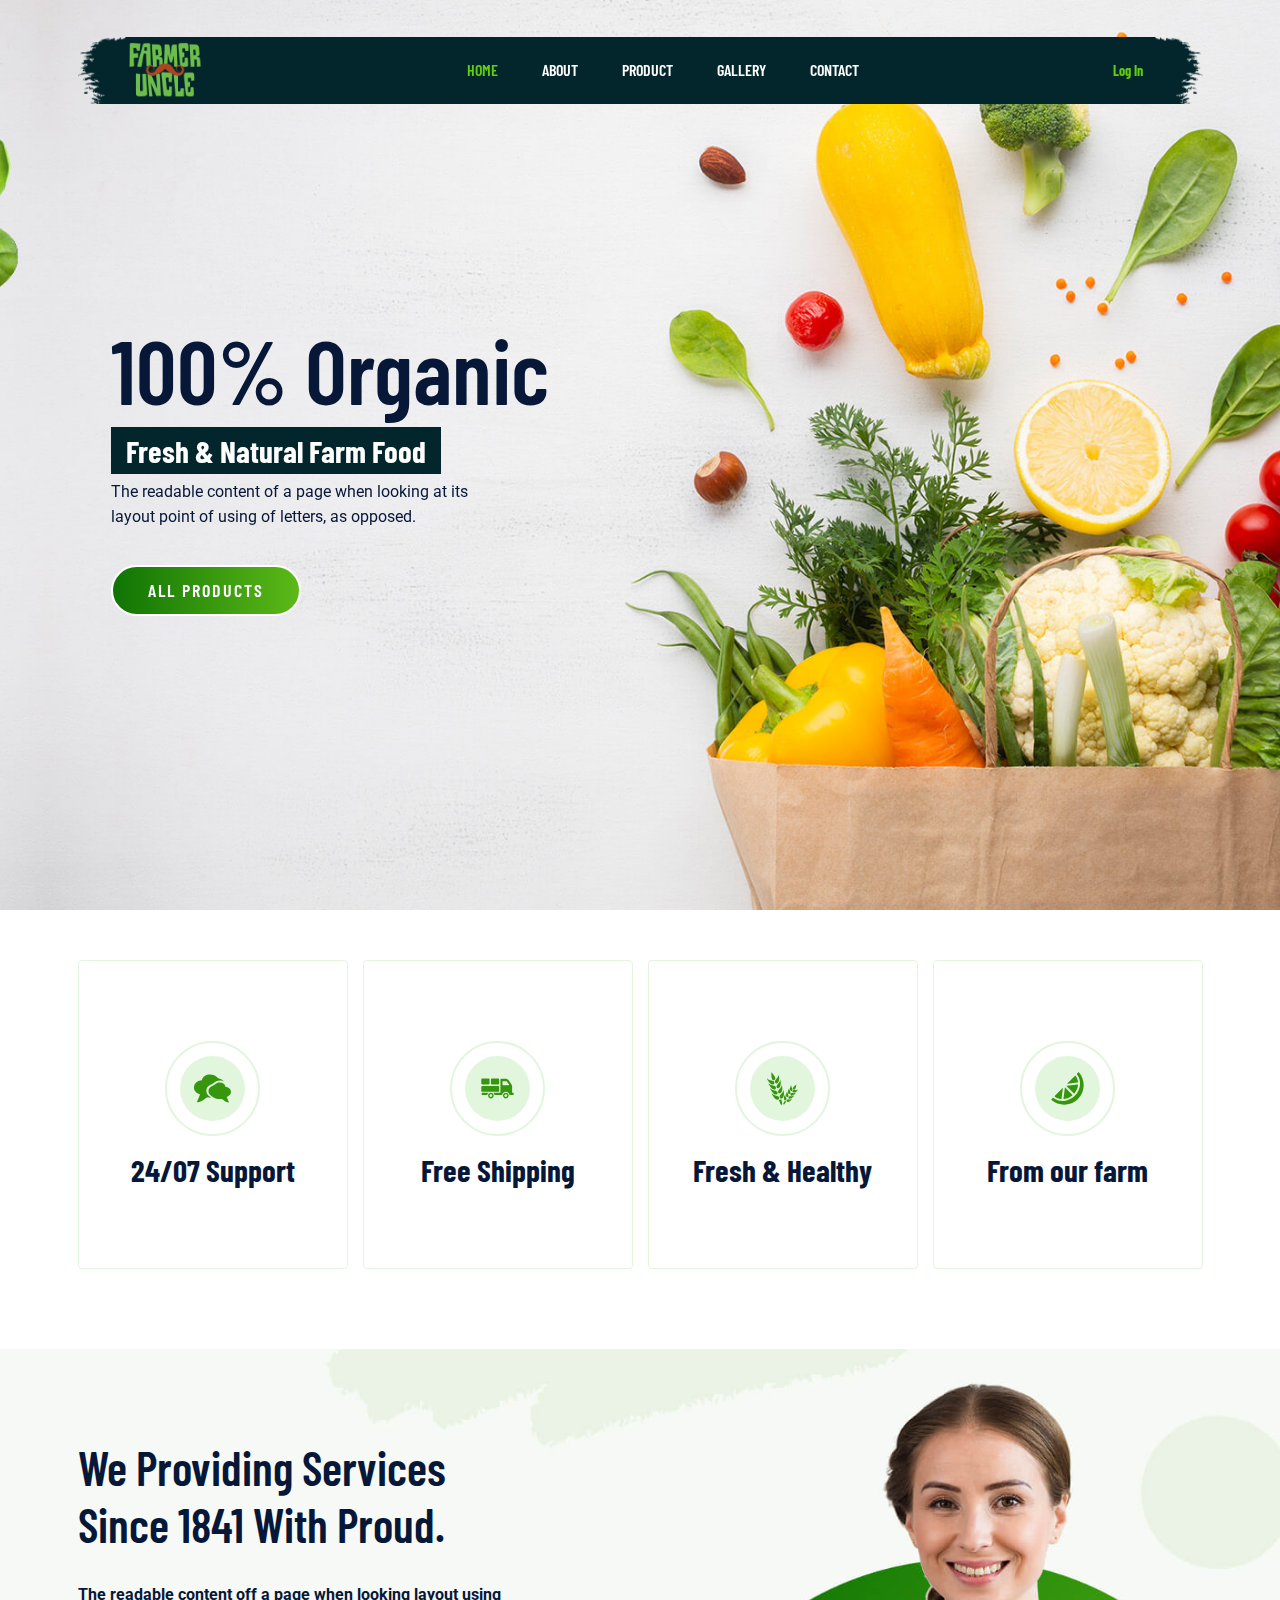
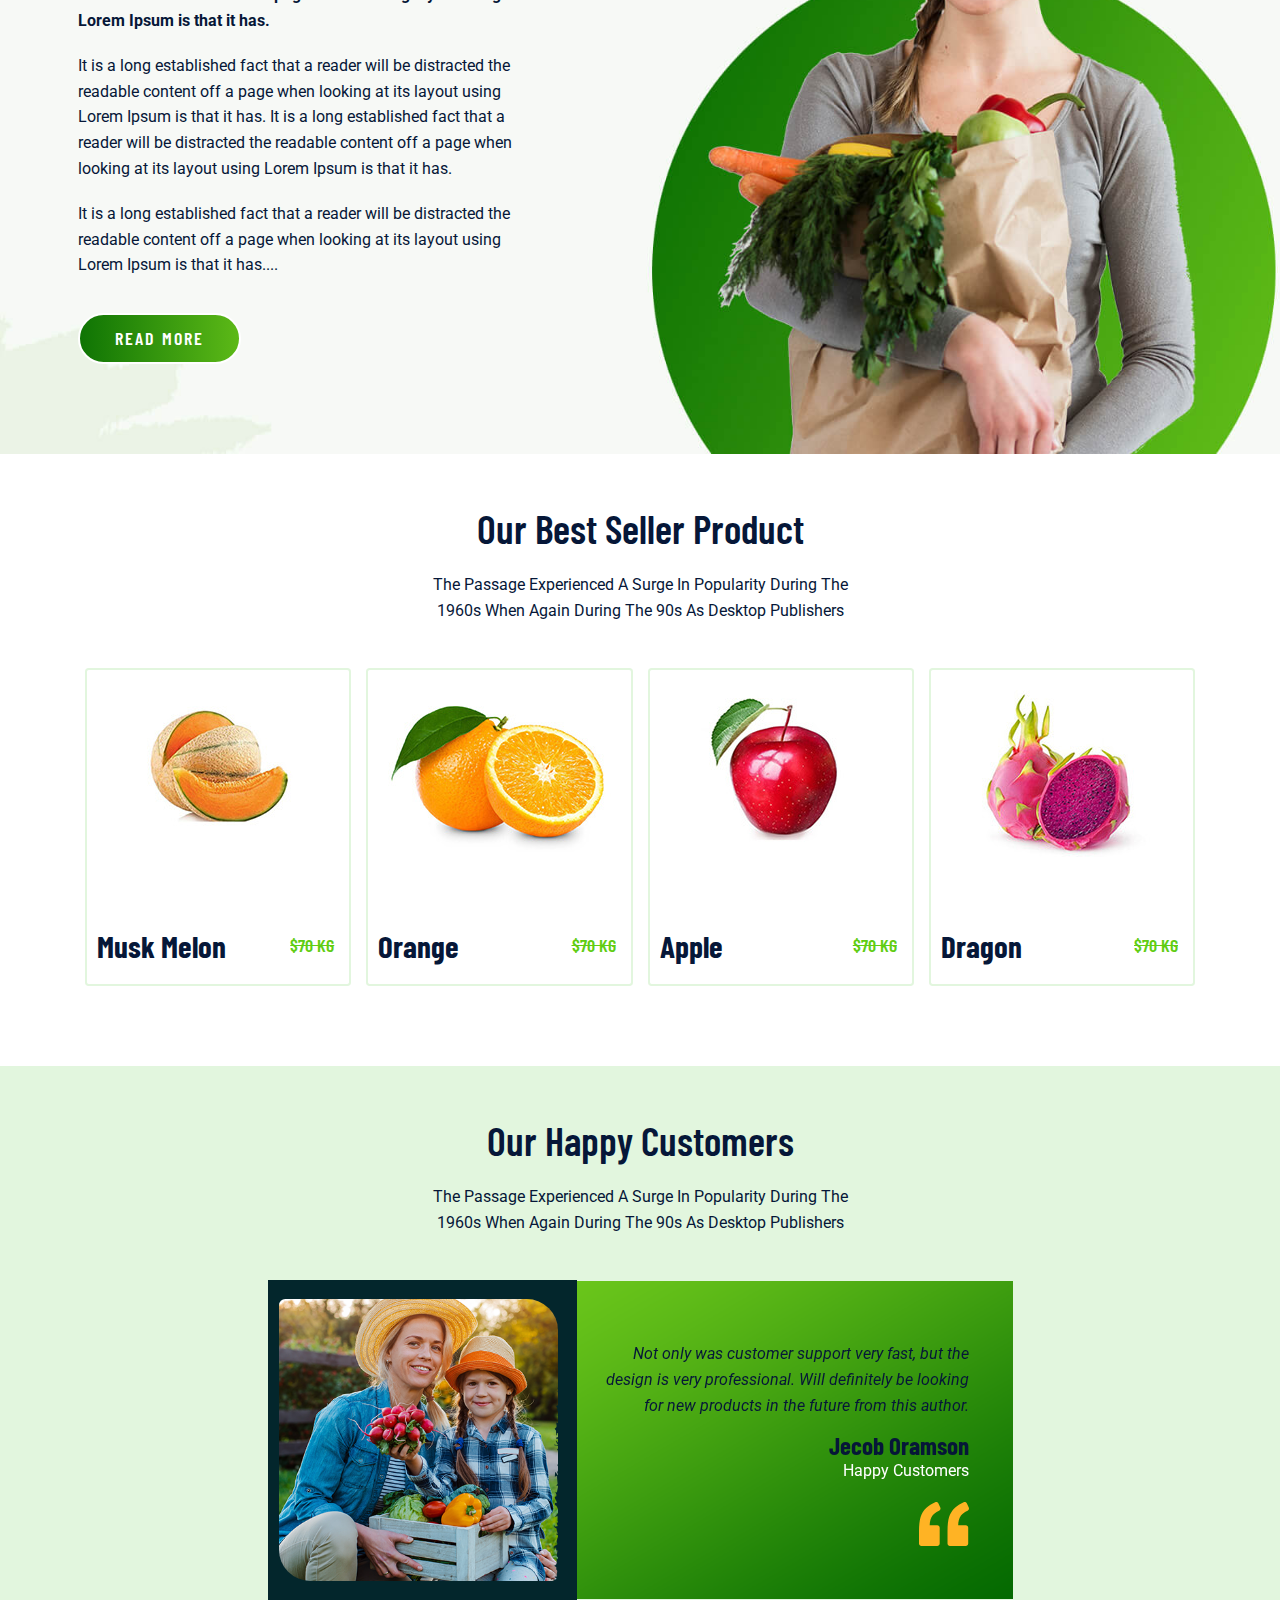
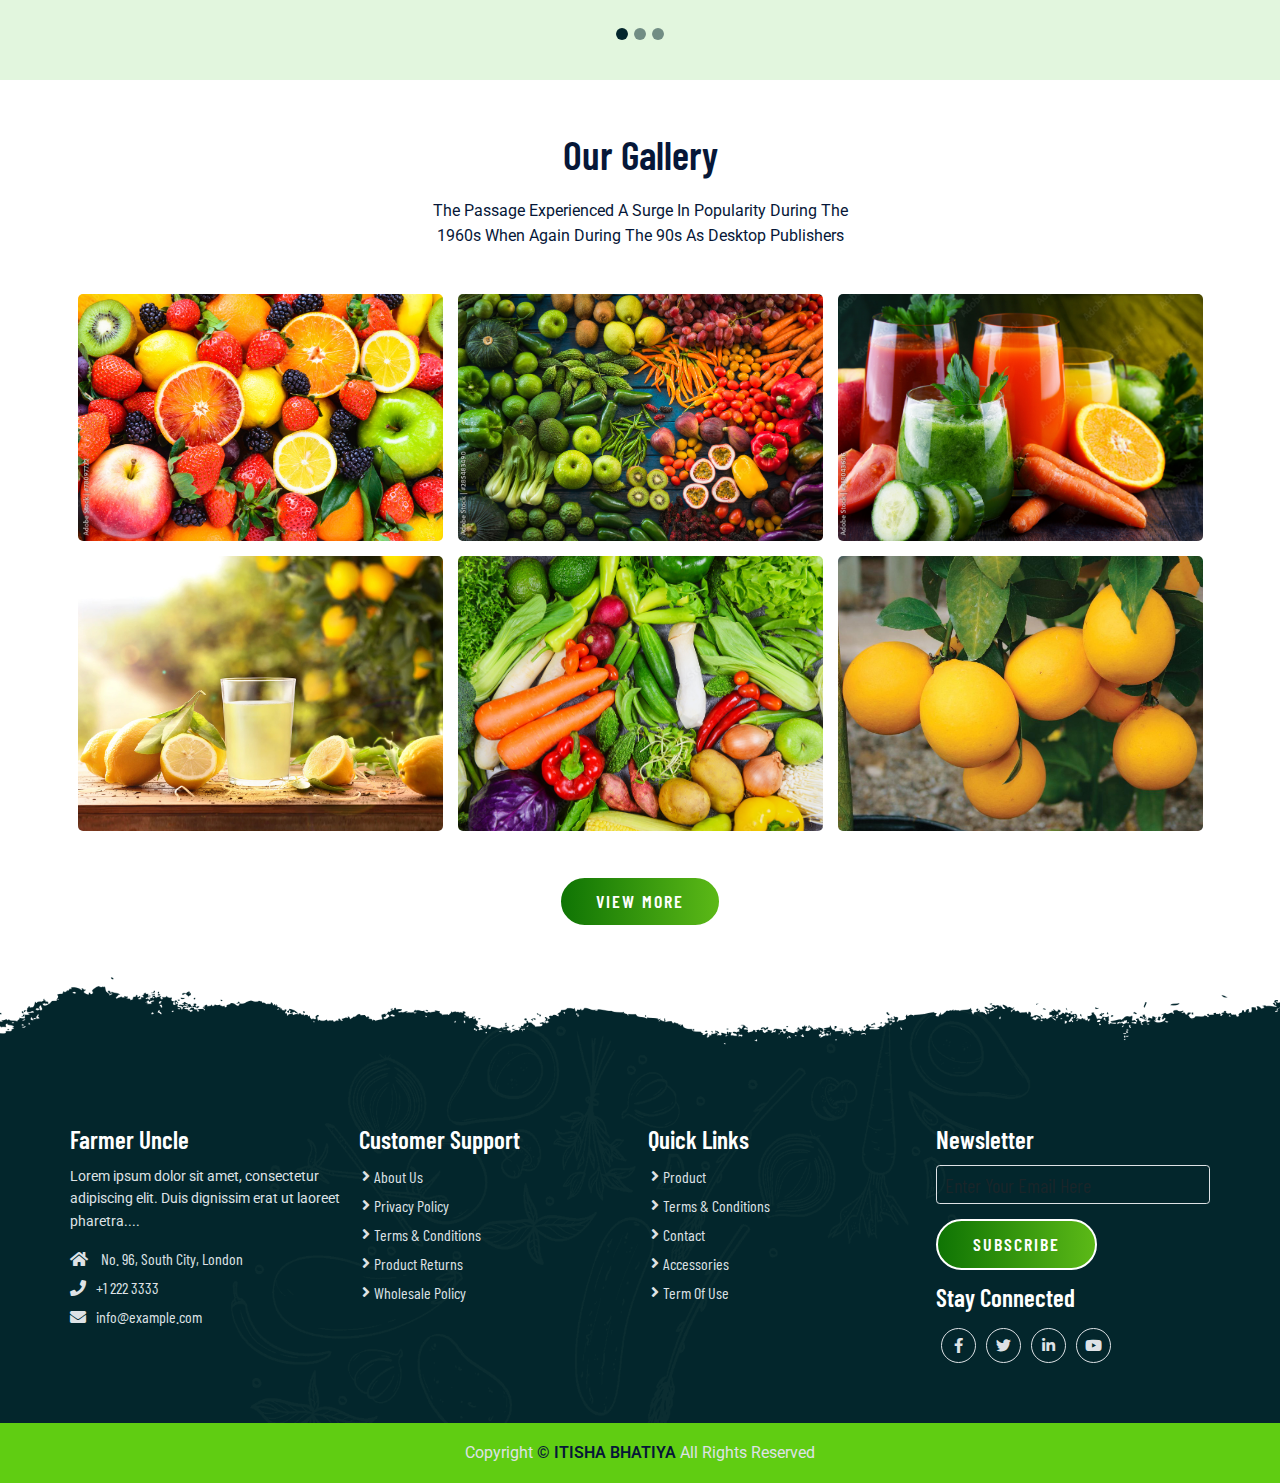
<file: fruits/index.html>
<!DOCTYPE html>
<html lang="en">

<head>
    <meta charset="UTF-8">
    <meta http-equiv="X-UA-Compatible" content="IE=edge">
    <meta name="viewport" content="width=device-width, initial-scale=1.0">
    <title>Farmer Uncle</title>
    <link rel="shortcut icon" href="images/favicon (1).ico" type="image/x-icon">

    <!-- Bootstrap 5 CDN -->
    <link href="https://cdn.jsdelivr.net/npm/bootstrap@5.1.3/dist/css/bootstrap.min.css" rel="stylesheet">

    <!-- Font Awesome 5 CDN -->
    <link rel="stylesheet" href="https://cdnjs.cloudflare.com/ajax/libs/font-awesome/5.15.4/css/all.min.css" />

    <!-- Style CSS -->
    <link rel="stylesheet" href="css/style.css">
    <link rel="stylesheet" href="css/media.css">
</head>

<body>
    <!-- Navbar Section Start -->
    <header id="full_nav">
        <div class="header">
            <div class="container">
                <nav class="navbar navbar-expand-lg">
                    <a class="navbar-brand" href="index.html">
                        <img decoding="async" src="./images/logofarm.png" alt="">
                    </a>
                    <button class="navbar-toggler" type="button" data-bs-toggle="collapse" data-bs-target="#main-nav"
                        aria-controls="main-nav" aria-expanded="false" aria-label="Toggle navigation">
                        <i class="fas fa-stream navbar-toggler-icon"></i>
                    </button>

                    <div class="collapse navbar-collapse" id="main-nav">
                        <ul class="navbar-nav mx-auto">
                            <li class="nav-item">
                                <a class="nav-link active" href="index.html">Home</a>
                            </li>

                            <li class="nav-item">
                                <a class="nav-link" href="about.html">About</a>
                            </li>

                            <li class="nav-item">
                                <a class="nav-link" href="product.html">Product</a>
                            </li>

                            <li class="nav-item">
                                <a class="nav-link" href="gallery.html">Gallery</a>
                            </li>
                            <li class="nav-item">
                                <a class="nav-link" href="contact.html">Contact</a>
                            </li>
                        </ul>

                        <div class="header_right">
                            <div class="text-lg-end">
                                <span>Log In</span>
                            </div>
                        </div>
                    </div>
                </nav>
            </div>
        </div>
    </header>
    <!-- Navbar Section Exit -->

    <!-- banner Section start -->
    <section class="banner_section">
        <div class="container">
            <div id="banner-carousel" class="carousel carousel-dark slide" data-bs-ride="carousel">
                <div class="carousel-inner">
                    <div class="carousel-item active">
                        <div class="carousel-caption">
                            <div class="banner-content">
                                <h1>100% Organic</h1>
                                <h3>Fresh & Natural Farm Food</h3>
                                <p>The readable content of a page when looking at its layout point of using of letters,
                                    as opposed.</p>
                                <a href="product.html" class="btn main-btn">ALL PRoducts</a>
                            </div>
                        </div>
                    </div>
                    <div class="carousel-item">
                        <div class="carousel-caption">
                            <div class="banner-content">
                                <h1>100% Organic</h1>
                                <h3>Fresh & Natural Farm Food</h3>
                                <p>The readable content of a page when looking at its layout point of using of letters,
                                    as opposed.</p>
                                <a href="product.html" class="btn main-btn">ALL PRoducts</a>
                            </div>
                        </div>
                    </div>
                </div>
            </div>
        </div>
    </section>
    <!-- banner section exit -->

    <!-- Features Section start -->
    <section class="feature_section">
        <div class="container">
            <div class="row">
                <div class="col-6 col-lg-3 mb-5">
                    <div class="card features-box">
                        <div class="text-center">
                            <div class="features-icon-border">
                                <div class="features-icon">
                                    <img src="./images/feature-icon/ui-chat.svg" alt="error">
                                </div>
                            </div>
                            <div class="features-text">
                                <h3>24/07 Support</h3>
                            </div>
                        </div>
                    </div>
                </div>
                <div class="col-6 col-lg-3 mb-5">
                    <div class="card features-box">
                        <div class="text-center">
                            <div class="features-icon-border">
                                <div class="features-icon">
                                    <img src="./images/feature-icon/truck-loaded.svg" alt="error">
                                </div>
                            </div>
                            <div class="features-text">
                                <h3>Free Shipping</h3>
                            </div>
                        </div>
                    </div>
                </div>
                <div class="col-6 col-lg-3 mb-5">
                    <div class="card features-box">
                        <div class="text-center">
                            <div class="features-icon-border">
                                <div class="features-icon">
                                    <img src="./images/feature-icon/wheat.svg" alt="error">
                                </div>
                            </div>
                            <div class="features-text">
                                <h3>Fresh & Healthy</h3>
                            </div>
                        </div>
                    </div>
                </div>
                <div class="col-6 col-lg-3 mb-5">
                    <div class="card features-box">
                        <div class="text-center">
                            <div class="features-icon-border">
                                <div class="features-icon">
                                    <img src="./images/feature-icon/lemon.svg" alt="error">
                                </div>
                            </div>
                            <div class="features-text">
                                <h3>From our farm</h3>
                            </div>
                        </div>
                    </div>
                </div>
            </div>
        </div>
    </section>
    <!-- Features Section Exit -->

    <!--About Section start -->
    <section class="landing_about_section">
        <div class="container">
            <div class="row align-items-center">
                <div class="col-xl-5 col-lg-6 col-sm-8">
                    <div class="about-content">
                        <h2>We Providing Services Since 1841 With Proud.</h2>
                        <div class="about-details">
                            <p class="fw-bold">The readable content off a page when looking layout using Lorem Ipsum is
                                that it has.</p>
                            <p>It is a long established fact that a reader will be distracted the readable content off a
                                page when looking at its layout using Lorem Ipsum is that it has. It is a long
                                established fact that a reader will be distracted the readable content off a page when
                                looking at its layout using Lorem Ipsum is that it has.</p>
                            <p>It is a long established fact that a reader will be distracted the readable content off a
                                page when looking at its layout using Lorem Ipsum is that it has....</p>

                            <a href="about.html" class="btn main-btn">Read More</a>
                        </div>
                    </div>
                </div>
            </div>
        </div>
    </section>
    <!--About Section Exit -->

    <!--Product Section start -->
    <section class="landing_product_section">
        <div class="container">
            <div class="row justify-content-center">
                <div class="col-12 text-center pb-5">
                    <h2 class="section-title">Our Best Seller Product</h2>
                    <p class="section-subtitle">The Passage Experienced A Surge In Popularity During The 1960s When
                        Again During The 90s As Desktop Publishers</p>
                </div>
            </div>

            <div class="row mx-0">
                <div class="col-lg-3 col-sm-6 mb-5">
                    <div class="card product-card">
                        <div class="product-img">
                            <img src="./images/products/product-1.jpg" alt="error" class="img-fluid">
                        </div>
                        <div class="d-flex align-items-center justify-content-between">
                            <h3>Musk Melon</h3>
                            <span>$70 KG</span>
                        </div>
                        <div class="product-detail">
                            <a href="product.html" class="btn main-btn">View PRoducts</a>
                        </div>
                    </div>
                </div>
                <div class="col-lg-3 col-sm-6 mb-5">
                    <div class="card product-card">
                        <div class="product-img">
                            <img src="./images/products/product-2.jpg" alt="error" class="img-fluid">
                        </div>
                        <div class="d-flex align-items-center justify-content-between">
                            <h3>Orange</h3>
                            <span>$70 KG</span>
                        </div>
                        <div class="product-detail">
                            <a href="product.html" class="btn main-btn">View PRoducts</a>
                        </div>
                    </div>
                </div>
                <div class="col-lg-3 col-sm-6 mb-5">
                    <div class="card product-card">
                        <div class="product-img">
                            <img src="./images/products/product-3.jpg" alt="error" class="img-fluid">
                        </div>
                        <div class="d-flex align-items-center justify-content-between">
                            <h3>Apple</h3>
                            <span>$70 KG</span>
                        </div>
                        <div class="product-detail">
                            <a href="product.html" class="btn main-btn">View PRoducts</a>
                        </div>
                    </div>
                </div>
                <div class="col-lg-3 col-sm-6 mb-5">
                    <div class="card product-card">
                        <div class="product-img">
                            <img src="./images/products/product-4.jpg" alt="error" class="img-fluid">
                        </div>
                        <div class="d-flex align-items-center justify-content-between">
                            <h3>Dragon</h3>
                            <span>$70 KG</span>
                        </div>
                        <div class="product-detail">
                            <a href="product.html" class="btn main-btn">View PRoducts</a>
                        </div>
                    </div>
                </div>
            </div>

        </div>
    </section>
    <!--Product Section Exit -->

    <!-- testimonial Section start -->
    <section class="testimonial_section">
        <div class="container">
            <div class="row pb-5">
                <div class="col-12 text-center">
                    <h2 class="section-title">Our Happy Customers</h2>
                    <p class="section-subtitle">The Passage Experienced A Surge In Popularity During The 1960s When
                        Again During The 90s As Desktop Publishers</p>
                </div>
            </div>
            <div class="row justify-content-center">
                <div class="col-xl-8 col-md-10">
                    <div id="testimonial-slider" class="carousel slide" data-bs-ride="carousel">
                        <div class="carousel-indicators">
                            <button data-bs-target="#testimonial-slider" data-bs-slide-to="0" class="active"
                                aria-current="true" aria-label="Slide 1"></button>
                            <button data-bs-target="#testimonial-slider" data-bs-slide-to="1"
                                aria-label="Slide 2"></button>
                            <button data-bs-target="#testimonial-slider" data-bs-slide-to="2"
                                aria-label="Slide 3"></button>
                        </div>
                        <div class="carousel-inner">
                            <div class="carousel-item active">
                                <div class="d-sm-flex row">
                                    <div class="profile-box col-sm-5">
                                        <img src="./images/testimonial/testimonial-1.png" alt="error" class="img-fluid">
                                    </div>
                                    <div class="card  col-sm-7">
                                        <div class="desc-box">
                                            <p class="fst-italic">Not only was customer support
                                                very fast, but the
                                                design is very professional. Will definitely be
                                                looking for new products
                                                in the future from this author.</p>
                                            <div class="my-4">
                                                <h4>Jecob Oramson</h4>
                                                <p class="m-0 text-white">Happy Customers</p>
                                            </div>
                                            <img src="./images/testimonial/qoutes.svg" alt="error" class="float-end">
                                        </div>
                                    </div>
                                </div>
                            </div>
                            <div class="carousel-item">
                                <div class="d-sm-flex row">
                                    <div class="profile-box col-sm-5">
                                        <img src="./images/testimonial/testimonial-1.png" alt="error" class="img-fluid">
                                    </div>
                                    <div class="card  col-sm-7">
                                        <div class="desc-box">
                                            <p class="fst-italic">Not only was customer support
                                                very fast, but the
                                                design is very professional. Will definitely be
                                                looking for new products
                                                in the future from this author.</p>
                                            <div class="my-4">
                                                <h4>Jecob Oramson</h4>
                                                <p class="m-0 text-white">Happy Customers</p>
                                            </div>
                                            <img src="./images/testimonial/qoutes.svg" alt="error" class="float-end">
                                        </div>
                                    </div>
                                </div>
                            </div>
                            <div class="carousel-item">
                                <div class="d-sm-flex row">
                                    <div class="profile-box col-sm-5">
                                        <img src="./images/testimonial/testimonial-1.png" alt="error" class="img-fluid">
                                    </div>
                                    <div class="card  col-sm-7">
                                        <div class="desc-box">
                                            <p class="fst-italic">Not only was customer support
                                                very fast, but the
                                                design is very professional. Will definitely be
                                                looking for new products
                                                in the future from this author.</p>
                                            <div class="my-4">
                                                <h4>Jecob Oramson</h4>
                                                <p class="m-0 text-white">Happy Customers</p>
                                            </div>
                                            <img src="./images/testimonial/qoutes.svg" alt="error" class="float-end">
                                        </div>
                                    </div>
                                </div>
                            </div>
                        </div>
                    </div>

                </div>
    </section>
    <!--testimonial Section Exit -->

    <!-- Gallery Section Start-->
    <section class="gallery_section">
        <div class="container">
            <div class="row">
                <div class="col-12 text-center pb-5">
                    <h2 class="section-title">Our Gallery</h2>
                    <p class="section-subtitle">The Passage Experienced A Surge In Popularity During The 1960s When
                        Again During The 90s As Desktop Publishers</p>
                </div>
                <div class="col-sm-6 col-lg-4 mb-4">
                    <img src="images/gallery/g-1.jpg" alt="error" class="img-fluid rounded-3">
                </div>
                <div class="col-sm-6 col-lg-4 mb-4">
                    <img src="images/gallery/g-2.jpg" alt="error" class="img-fluid rounded-3">
                </div>
                <div class="col-sm-6 col-lg-4 mb-4">
                    <img src="images/gallery/g-3.jpg" alt="error" class="img-fluid rounded-3">
                </div>
                <div class="col-sm-6 col-lg-4 mb-4">
                    <img src="images/gallery/g-4.jpg" alt="error" class="img-fluid rounded-3">
                </div>
                <div class="col-sm-6 col-lg-4 mb-4">
                    <img src="images/gallery/g-5.jpg" alt="error" class="img-fluid rounded-3">
                </div>
                <div class="col-sm-6 col-lg-4 mb-4">
                    <img src="images/gallery/g-6.jpg" alt="error" class="img-fluid rounded-3">
                </div>

                <div class="col-sm-12 text-center mt-4">
                    <a href="gallery.html" class="btn main-btn">View More</a>
                </div>
            </div>
        </div>
    </section>
    <!-- Gallery Section Exit -->

    <!-- Footer section Start-->
    <section class="footer_wrapper mt-3 mt-md-0">
        <div class="container px-5 px-lg-0">
            <div class="row">
                <div class="col-lg-3 col-sm-6 mb-5 mb-lg-0">
                    <h5>Farmer Uncle</h5>
                    <p class="mb-4 ps-0 company_details">Lorem ipsum dolor sit amet, consectetur adipiscing elit. Duis
                        dignissim erat ut laoreet
                        pharetra....</p>
                    <div class="contact-info">
                        <ul class="list-unstyled">
                            <li><a href="#"><i class="fa fa-home me-3"></i> No. 96, South City, London</a></li>
                            <li><a href="#"><i class="fa fa-phone me-3"></i>+1 222 3333</a></li>
                            <li><a href="#"><i class="fa fa-envelope me-3"></i>info@example.com</a></li>
                        </ul>
                    </div>
                </div>
                <div class="col-lg-3 col-sm-6 mb-5 mb-lg-0">
                    <h5>Customer Support</h5>
                    <ul class="link-widget p-0">
                        <li><a href="#">About Us</a></li>
                        <li><a href="#">Privacy Policy</a></li>
                        <li><a href="#">Terms & Conditions</a></li>
                        <li><a href="#">Product Returns</a></li>
                        <li><a href="#">Wholesale Policy</a></li>
                    </ul>
                </div>
                <div class="col-lg-3 col-sm-6 mb-5 mb-lg-0">
                    <h5>Quick Links</h5>
                    <ul class="link-widget p-0">
                        <li><a href="#">Product</a></li>
                        <li><a href="#">Terms & Conditions</a></li>
                        <li><a href="#">Contact</a></li>
                        <li><a href="#">Accessories</a></li>
                        <li><a href="#">Term Of Use</a></li>
                    </ul>
                </div>
                <div class="col-lg-3 col-sm-6 mb-5 mb-lg-0">
                    <h5>Newsletter</h5>
                    <div class="form-group mb-4">
                        <input type="email" class="form-control bg-transparent" placeholder="Enter Your Email Here">
                        <button type="submit" class="btn main-btn">Subscribe</button>
                    </div>
                    <h5>Stay Connected</h5>
                    <ul class="social-network d-flex align-items-center p-0">
                        <li><a href="#"><i class="fab fa-facebook-f"></i></a></li>
                        <li><a href="#"><i class="fab fa-twitter"></i></a></li>
                        <li><a href="#"><i class="fab fa-linkedin-in"></i></a></li>
                        <li><a href="#"><i class="fab fa-youtube"></i></a></li>
                    </ul>
                </div>
            </div>
        </div>
        <div class="container-fluid copyright-section">
            <p>Copyright <a href="#">© ITISHA BHATIYA</a> All Rights Reserved</p>
        </div>
    </section>
    <!-- Footer Section Exit  -->

    <!-- jQuery CDN -->
    <script src="https://code.jquery.com/jquery-3.6.0.min.js"></script>

    <!-- Bootstrap 5 CDN -->
    <script src="https://cdn.jsdelivr.net/npm/@popperjs/core@2.10.2/dist/umd/popper.min.js"></script>
    <script src="https://cdn.jsdelivr.net/npm/bootstrap@5.1.3/dist/js/bootstrap.min.js"></script>

</body>
</html>
</file>
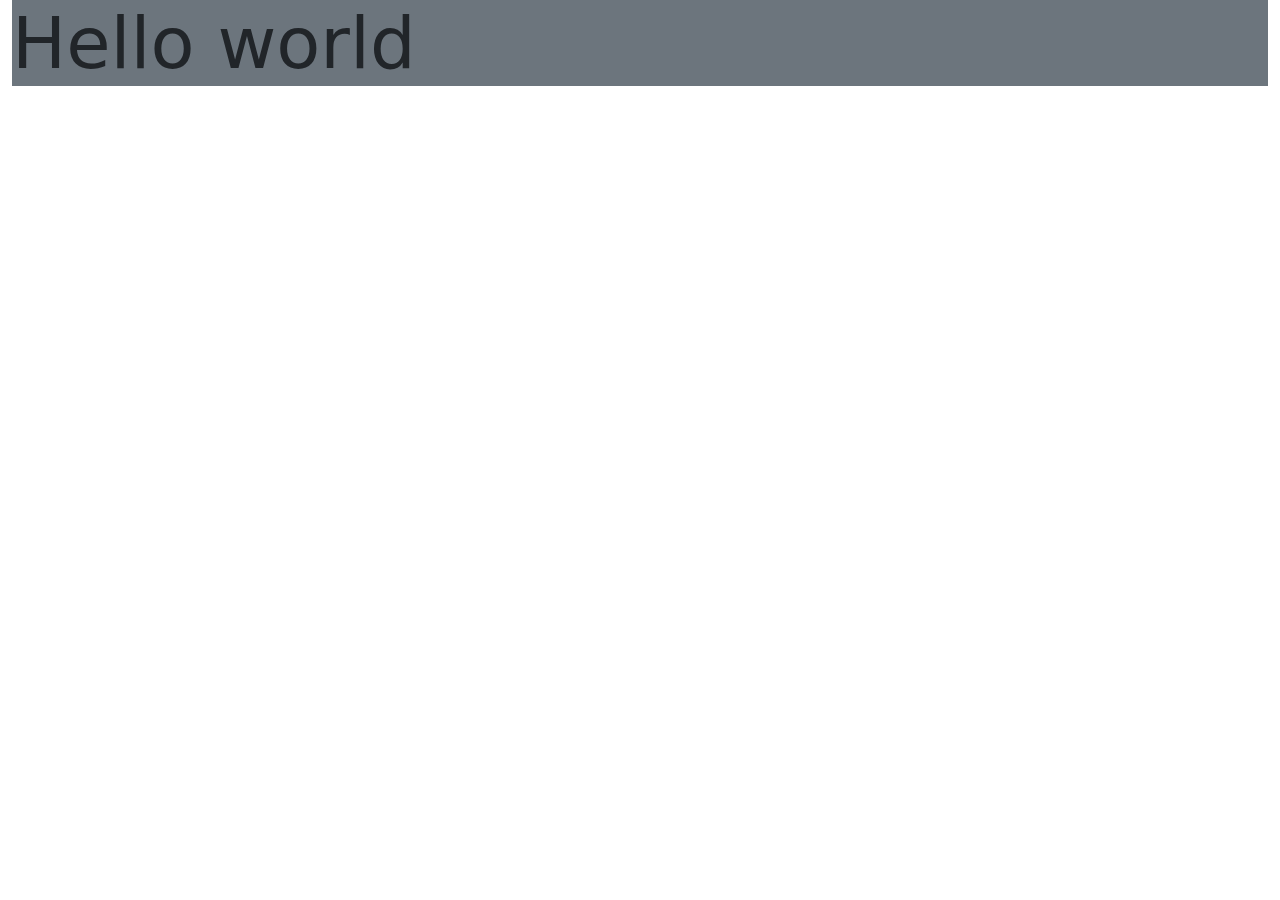
<file: introduction/index.html>
<!DOCTYPE html>
<html lang="en">
<head>
    <meta charset="UTF-8">
    <meta name="viewport" content="width=device-width, initial-scale=1.0">
    <title>introduction bootstrap</title>
    <link rel="stylesheet" href="css/bootstrap.min.css">
</head>
<body>
    <div class="container-fluid">
        <h2 class="display-2 bg-secondary"> Hello world</h2>
    </div>

    <script src="js/bootstrap.min.js"></script>
</body>
</html>
</file>
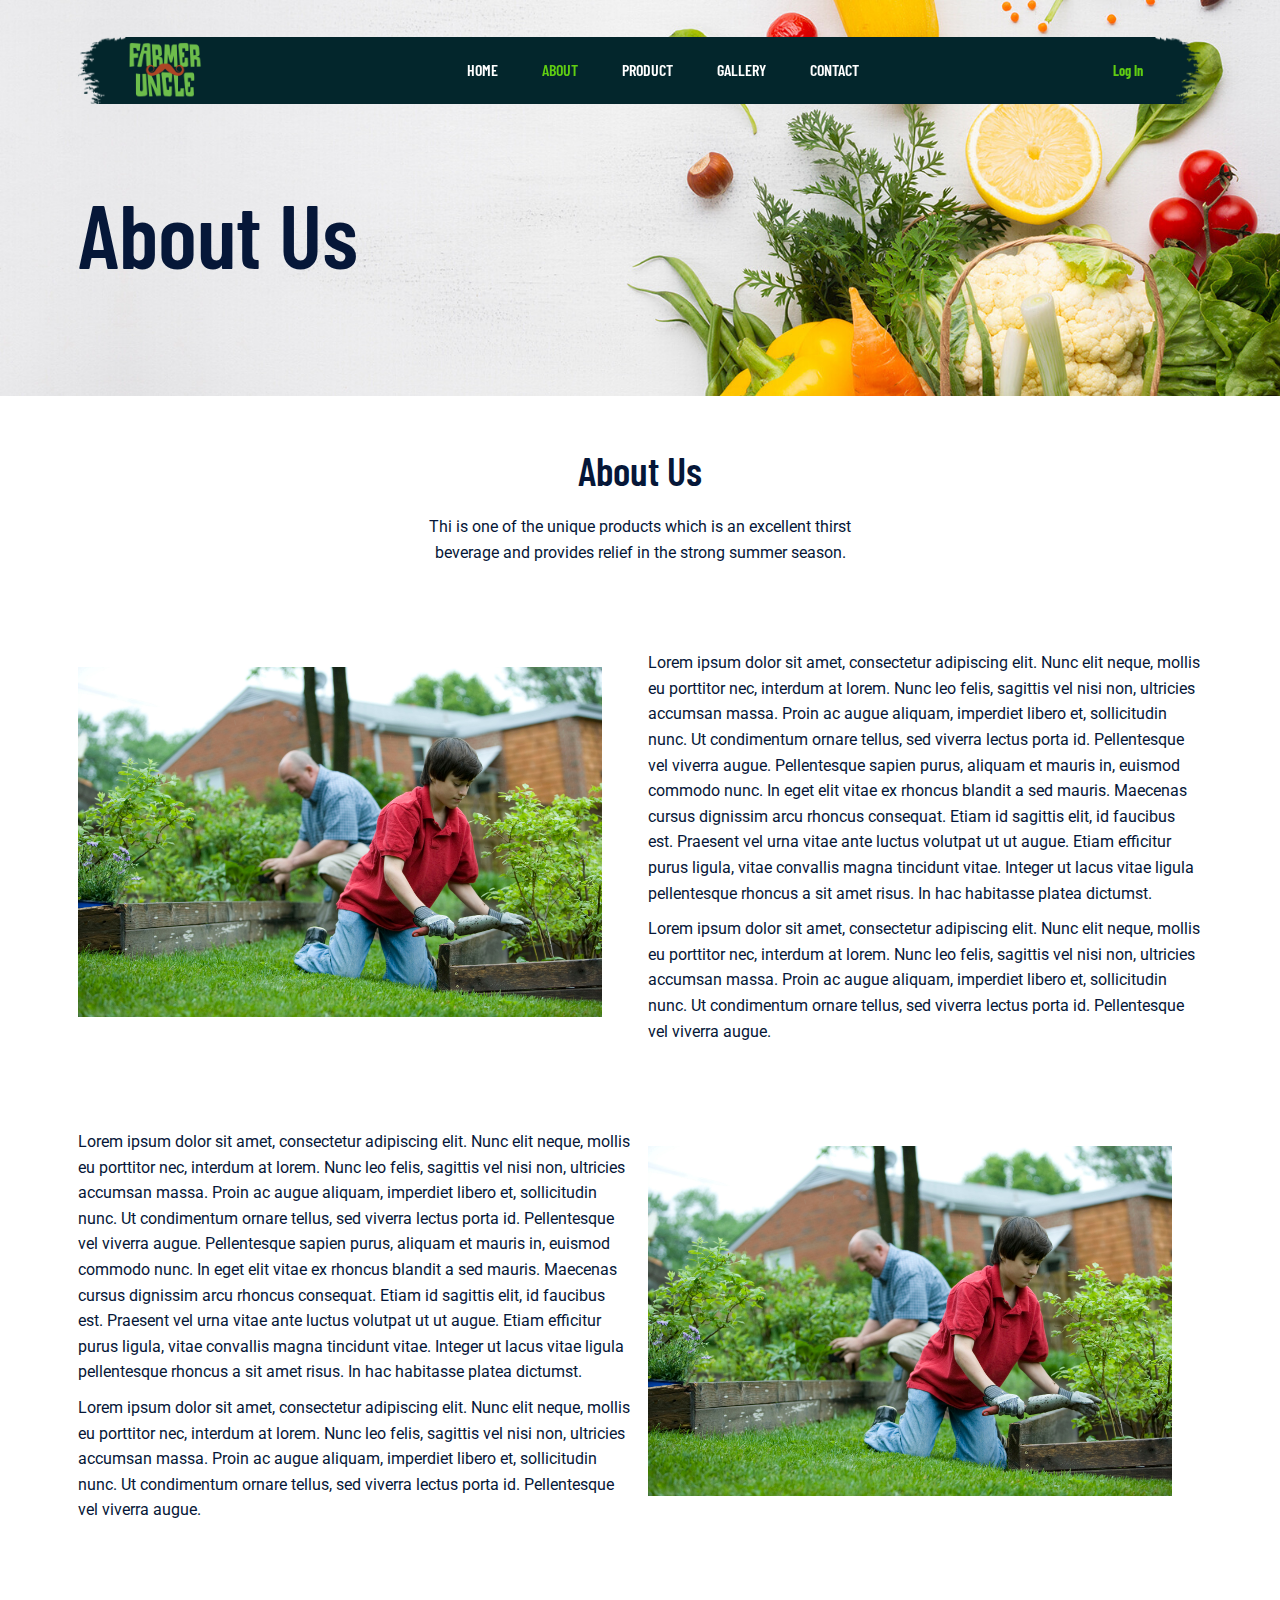
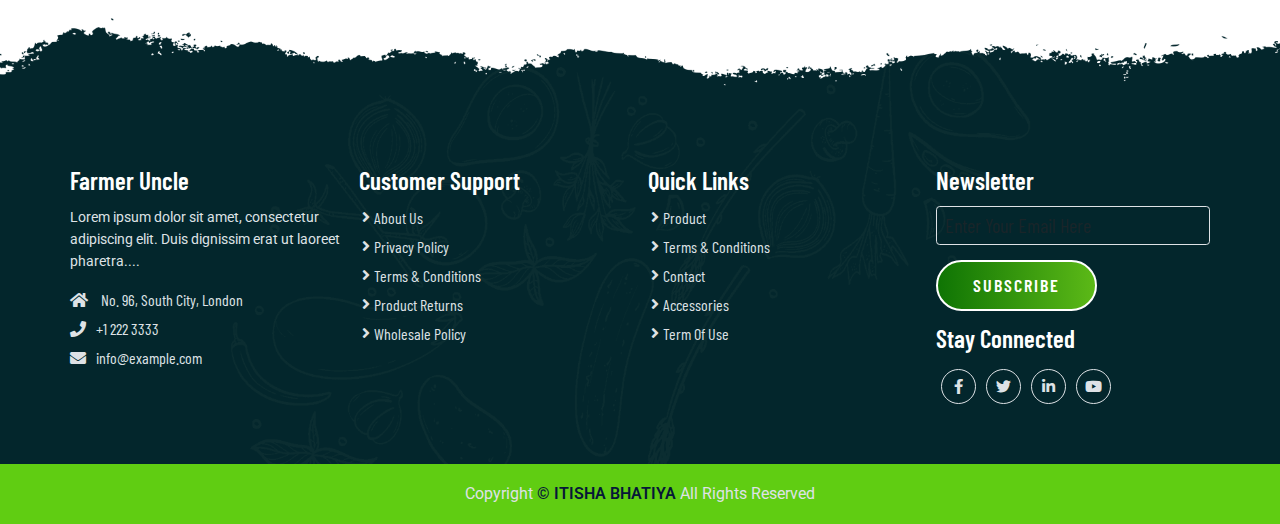
<file: fruits/about.html>
<!--About Us Page-->
<!DOCTYPE html>
<html lang="en">

<head>
    <meta charset="UTF-8">
    <meta http-equiv="X-UA-Compatible" content="IE=edge">
    <meta name="viewport" content="width=device-width, initial-scale=1.0">
    <title>Farmer Uncle</title>
    <link rel="shortcut icon" href="favicon.ico" type="image/x-icon" />

    <!-- Bootstrap 5 CDN -->
    <link href="https://cdn.jsdelivr.net/npm/bootstrap@5.1.3/dist/css/bootstrap.min.css" rel="stylesheet">

    <!-- Font Awesome 5 CDN -->
    <link rel="stylesheet" href="https://cdnjs.cloudflare.com/ajax/libs/font-awesome/5.15.4/css/all.min.css" />

    <!-- Style CSS -->
    <link rel="stylesheet" href="css/style.css">
    <link rel="stylesheet" href="css/media.css">
</head>

<body class="about">
    <!-- Navbar Section -->
    <header id="full_nav">
        <div class="header">
            <div class="container">
                <nav class="navbar navbar-expand-lg">
                    <a class="navbar-brand" href="index.html">
                        <img decoding="async" src="./images/logofarm.png" alt="">
                    </a>
                    <button class="navbar-toggler" type="button" data-bs-toggle="collapse" data-bs-target="#main-nav"
                        aria-controls="main-nav" aria-expanded="false" aria-label="Toggle navigation">
                        <i class="fas fa-stream navbar-toggler-icon"></i>
                    </button>

                    <div class="collapse navbar-collapse" id="main-nav">
                        <ul class="navbar-nav mx-auto">
                            <li class="nav-item active">
                                <a class="nav-link" href="index.html">Home</a>
                            </li>

                            <li class="nav-item">
                                <a class="nav-link active" href="about.html">About</a>
                            </li>

                            <li class="nav-item">
                                <a class="nav-link" href="product.html">Product</a>
                            </li>

                            <li class="nav-item">
                                <a class="nav-link" href="gallery.html">Gallery</a>
                            </li>
                            <li class="nav-item">
                                <a class="nav-link" href="contact.html">Contact</a>
                            </li>
                        </ul>

                        <div class="header_right">
                            <div class="text-lg-end">
                                <span>Log In</span>
                            </div>
                        </div>
                    </div>
                </nav>
            </div>
        </div>
    </header>
    <!-- Navbar Section end -->

    <!-- banner Section start -->
    <section class="banner_section">
        <div class="container">
            <div class="banner-content">
                <h1>About Us</h1>
            </div>
        </div>
    </section>
    <!-- banner section exit -->

    <!--About Section start -->
    <section class="about_section">
        <div class="container">
            <div class="row justify-content-center">
                <div class="col-12 text-center pb-5">
                    <h2 class="section-title">About Us</h2>
                    <p class="section-subtitle">Thi is one of the unique products which is an excellent thirst beverage and provides relief in the strong summer season.</p>
                </div>
            </div>
            <div class="row align-items-center py-5">
                <div class="col-lg-6 col-12 mb-4">
                    <div class="me-lg-5">
                        <img decoding="async" src="./images/about/about-img.jpg" alt="about" class="img-fluid">
                    </div>
                </div>
                <div class="col-lg-6 col-12 mb-4">
                    <div class="about-content">
                        <div class="about-details">
                            <p>Lorem ipsum dolor sit amet, consectetur adipiscing elit. Nunc elit neque, mollis eu porttitor nec, interdum at lorem. Nunc leo felis, sagittis vel nisi non, ultricies accumsan massa. Proin ac augue aliquam, imperdiet libero et, sollicitudin nunc. Ut condimentum ornare tellus, sed viverra lectus porta id. Pellentesque vel viverra augue. Pellentesque sapien purus, aliquam et mauris in, euismod commodo nunc. In eget elit vitae ex rhoncus blandit a sed mauris. Maecenas cursus dignissim arcu rhoncus consequat. Etiam id sagittis elit, id faucibus est. Praesent vel urna vitae ante luctus volutpat ut ut augue. Etiam efficitur purus ligula, vitae convallis magna tincidunt vitae. Integer ut lacus vitae ligula pellentesque rhoncus a sit amet risus. In hac habitasse platea dictumst.</p>
                            <p>Lorem ipsum dolor sit amet, consectetur adipiscing elit. Nunc elit neque, mollis eu porttitor nec, interdum at lorem. Nunc leo felis, sagittis vel nisi non, ultricies accumsan massa. Proin ac augue aliquam, imperdiet libero et, sollicitudin nunc. Ut condimentum ornare tellus, sed viverra lectus porta id. Pellentesque vel viverra augue.</p>

                        </div>
                    </div>
                </div>
            </div>
            <div class="row align-items-center py-5">
                <div class="col-lg-6 col-12 order-2 order-lg-1 mb-4 ">
                    <div class="about-content">
                        <div class="about-details">
                            <p>Lorem ipsum dolor sit amet, consectetur adipiscing elit. Nunc elit neque, mollis eu porttitor nec, interdum at lorem. Nunc leo felis, sagittis vel nisi non, ultricies accumsan massa. Proin ac augue aliquam, imperdiet libero et, sollicitudin nunc. Ut condimentum ornare tellus, sed viverra lectus porta id. Pellentesque vel viverra augue. Pellentesque sapien purus, aliquam et mauris in, euismod commodo nunc. In eget elit vitae ex rhoncus blandit a sed mauris. Maecenas cursus dignissim arcu rhoncus consequat. Etiam id sagittis elit, id faucibus est. Praesent vel urna vitae ante luctus volutpat ut ut augue. Etiam efficitur purus ligula, vitae convallis magna tincidunt vitae. Integer ut lacus vitae ligula pellentesque rhoncus a sit amet risus. In hac habitasse platea dictumst.</p>
                            <p>Lorem ipsum dolor sit amet, consectetur adipiscing elit. Nunc elit neque, mollis eu porttitor nec, interdum at lorem. Nunc leo felis, sagittis vel nisi non, ultricies accumsan massa. Proin ac augue aliquam, imperdiet libero et, sollicitudin nunc. Ut condimentum ornare tellus, sed viverra lectus porta id. Pellentesque vel viverra augue.</p>

                        </div>
                    </div>
                </div>
                <div class="col-lg-6 col-12 order-1 order-lg-2 mb-4">
                    <div class="me-lg-5">
                        <img decoding="async" src="./images/about/about-img.jpg" alt="about" class="img-fluid">
                    </div>
                </div>
            </div>
        </div>
    </section>
    <!--About Section Exit -->

    <!-- Footer section -->
    <section class="footer_wrapper mt-3 mt-md-0">
        <div class="container px-5 px-lg-0">
            <div class="row">
                <div class="col-lg-3 col-sm-6 mb-5 mb-lg-0">
                    <h5>Farmer Uncle</h5>
                    <p class="mb-4 ps-0 company_details">Lorem ipsum dolor sit amet, consectetur adipiscing elit. Duis
                        dignissim erat ut laoreet
                        pharetra....</p>
                    <div class="contact-info">
                        <ul class="list-unstyled">
                            <li><a href="#"><i class="fa fa-home me-3"></i> No. 96, South City, London</a></li>
                            <li><a href="#"><i class="fa fa-phone me-3"></i>+1 222 3333</a></li>
                            <li><a href="#"><i class="fa fa-envelope me-3"></i>info@example.com</a></li>
                        </ul>
                    </div>
                </div>
                <div class="col-lg-3 col-sm-6 mb-5 mb-lg-0">
                    <h5>Customer Support</h5>
                    <ul class="link-widget p-0">
                        <li><a href="#">About Us</a></li>
                        <li><a href="#">Privacy Policy</a></li>
                        <li><a href="#">Terms & Conditions</a></li>
                        <li><a href="#">Product Returns</a></li>
                        <li><a href="#">Wholesale Policy</a></li>
                    </ul>
                </div>
                <div class="col-lg-3 col-sm-6 mb-5 mb-lg-0">
                    <h5>Quick Links</h5>
                    <ul class="link-widget p-0">
                        <li><a href="#">Product</a></li>
                        <li><a href="#">Terms & Conditions</a></li>
                        <li><a href="#">Contact</a></li>
                        <li><a href="#">Accessories</a></li>
                        <li><a href="#">Term Of Use</a></li>
                    </ul>
                </div>
                <div class="col-lg-3 col-sm-6 mb-5 mb-lg-0">
                    <h5>Newsletter</h5>
                    <div class="form-group mb-4">
                        <input type="email" class="form-control bg-transparent" placeholder="Enter Your Email Here">
                        <button type="submit" class="btn main-btn">Subscribe</button>
                    </div>
                    <h5>Stay Connected</h5>
                    <ul class="social-network d-flex align-items-center p-0">
                        <li><a href="#"><i class="fab fa-facebook-f"></i></a></li>
                        <li><a href="#"><i class="fab fa-twitter"></i></a></li>
                        <li><a href="#"><i class="fab fa-linkedin-in"></i></a></li>
                        <li><a href="#"><i class="fab fa-youtube"></i></a></li>
                    </ul>
                </div>
            </div>
        </div>
        <div class="container-fluid copyright-section">
            <p>Copyright <a href="#">© ITISHA BHATIYA</a> All Rights Reserved</p>
        </div>
    </section>
    <!-- Footer Section Exit  -->

    <!-- Bootstrap 5 CDN -->
    <script src="https://cdn.jsdelivr.net/npm/@popperjs/core@2.10.2/dist/umd/popper.min.js"></script>
    <script src="https://cdn.jsdelivr.net/npm/bootstrap@5.1.3/dist/js/bootstrap.min.js"></script>

</body>
</html>
</file>
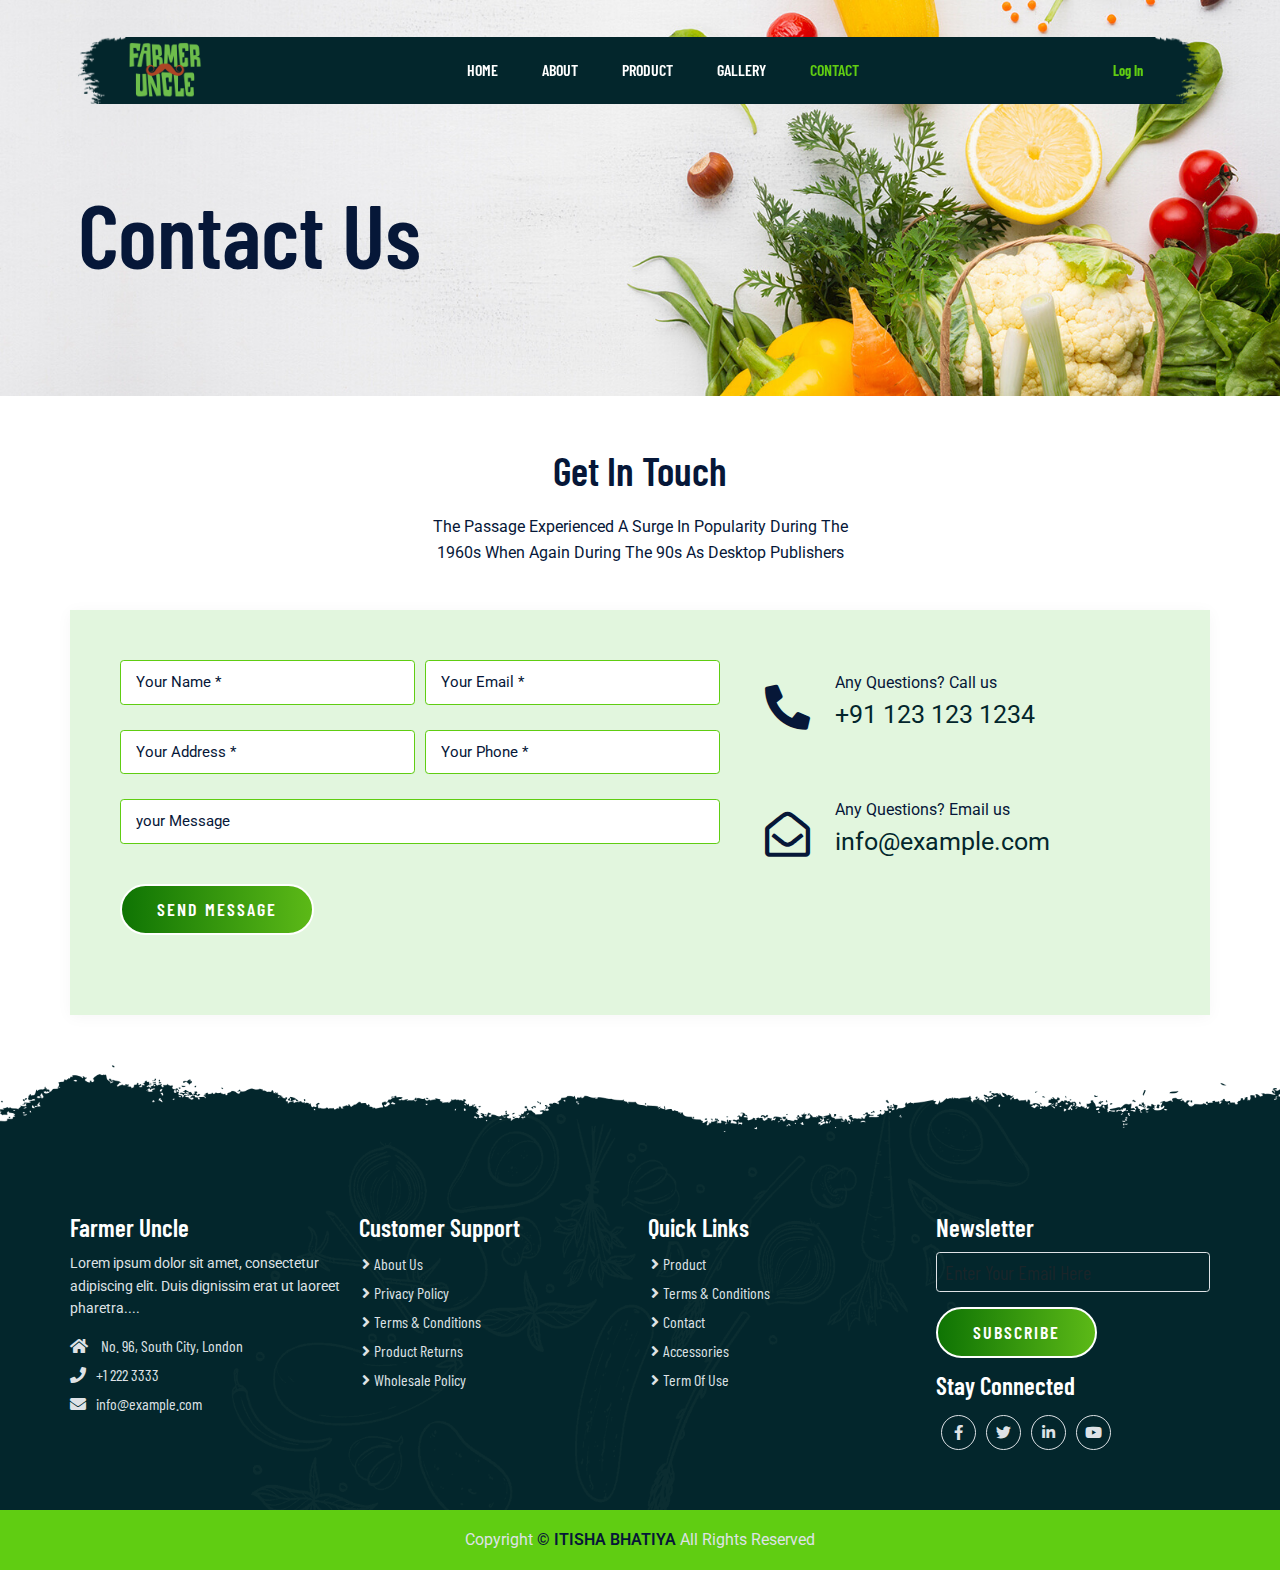
<file: fruits/contact.html>
<!--Contact Page Design-->
<!DOCTYPE html>
<html lang="en">

<head>
    <meta charset="UTF-8">
    <meta http-equiv="X-UA-Compatible" content="IE=edge">
    <meta name="viewport" content="width=device-width, initial-scale=1.0">
    <title>Farmer Uncle</title>
    <link rel="shortcut icon" href="favicon.ico" type="image/x-icon" />

    <!-- Bootstrap 5 CDN -->
    <link href="https://cdn.jsdelivr.net/npm/bootstrap@5.1.3/dist/css/bootstrap.min.css" rel="stylesheet">

    <!-- Font Awesome 5 CDN -->
    <link rel="stylesheet" href="https://cdnjs.cloudflare.com/ajax/libs/font-awesome/5.15.4/css/all.min.css" />

    <!-- Style CSS -->
    <link rel="stylesheet" href="css/style.css">
    <link rel="stylesheet" href="css/media.css">
</head>

<body class="contact">
    <!-- Navbar Section Start -->
    <header id="full_nav">
        <div class="header">
            <div class="container">
                <nav class="navbar navbar-expand-lg">
                    <a class="navbar-brand" href="index.html">
                        <img decoding="async" src="./images/logofarm.png" alt="">
                    </a>
                    <button class="navbar-toggler" type="button" data-bs-toggle="collapse" data-bs-target="#main-nav"
                        aria-controls="main-nav" aria-expanded="false" aria-label="Toggle navigation">
                        <i class="fas fa-stream navbar-toggler-icon"></i>
                    </button>

                    <div class="collapse navbar-collapse" id="main-nav">
                        <ul class="navbar-nav mx-auto">
                            <li class="nav-item">
                                <a class="nav-link" href="index.html">Home</a>
                            </li>

                            <li class="nav-item">
                                <a class="nav-link" href="about.html">About</a>
                            </li>

                            <li class="nav-item">
                                <a class="nav-link" href="product.html">Product</a>
                            </li>

                            <li class="nav-item">
                                <a class="nav-link" href="gallery.html">Gallery</a>
                            </li>
                            <li class="nav-item">
                                <a class="nav-link active" href="contact.html">Contact</a>
                            </li>
                        </ul>

                        <div class="header_right">
                            <div class="text-lg-end">
                                <span>Log In</span>
                            </div>
                        </div>
                    </div>
                </nav>
            </div>
        </div>
    </header>
    <!-- Navbar Section Exit -->

    <!-- banner Section start -->
    <section class="banner_section">
        <div class="container">
            <div class="banner-content">
                <h1>Contact Us</h1>
            </div>
        </div>
    </section>
    <!-- banner section exit -->

    <!--Contact Section Start-->
    <section class="contact_section">
        <div class="container">
            <div class="row justify-content-center">
                <div class="col-12 text-center pb-5">
                    <h2 class="section-title">Get In Touch</h2>
                    <p class="section-subtitle">The Passage Experienced A Surge In Popularity During The 1960s When
                        Again During The 90s As Desktop Publishers</p>
                </div>
                <div class="col-12 contact-form">
                    <div class="row">
                        <div class="col-lg-7 mb-5">
                            <form class="row g-3">
                                <div class="col-md-6 mb-4">
                                    <input type="text" class="form-control" placeholder="Your Name *" required="">
                                </div>
                                <div class="col-md-6 mb-4">
                                    <input type="email" class="form-control" placeholder="Your Email *" required="">
                                </div>
                                <div class="col-md-6 mb-4">
                                    <input type="text" class="form-control" placeholder="Your Address *" required="">
                                </div>
                                <div class="col-md-6 mb-4">
                                    <input type="number" class="form-control" placeholder="Your Phone *" required="">
                                </div>
                                <div class="col-12 mb-4">
                                    <input class="form-control" placeholder="your Message">
                                </div>
                                <div class="col-12">
                                    <button type="submit" class="btn main-btn">Send Message</button>
                                </div>
                            </form>
                        </div>
                        <div class="col-lg-5 mb-5">
                            <div class="content-box ms-sm-5">
                                <ul class="info-box clearfix">
                                    <li>
                                        <i class="fas fa-phone-alt"></i>
                                        <p>Any Questions? Call us</p>
                                        <div>
                                            <a href="#">+91 123 123 1234</a>
                                        </div>
                                    </li>
                                    <li>
                                        <i class="far fa-envelope-open"></i>
                                        <p>Any Questions? Email us</p>
                                        <div>
                                            <a href="#">info@example.com</a>
                                        </div>
                                    </li>
                                </ul>
                            </div>
                        </div>
                    </div>
                </div>
            </div>
        </div>
    </section>
    <!--Contact Section Exit -->

    <!-- Footer section Start-->
    <section class="footer_wrapper mt-3 mt-md-0">
        <div class="container px-5 px-lg-0">
            <div class="row">
                <div class="col-lg-3 col-sm-6 mb-5 mb-lg-0">
                    <h5>Farmer Uncle</h5>
                    <p class="mb-4 ps-0 company_details">Lorem ipsum dolor sit amet, consectetur adipiscing elit. Duis
                        dignissim erat ut laoreet
                        pharetra....</p>
                    <div class="contact-info">
                        <ul class="list-unstyled">
                            <li><a href="#"><i class="fa fa-home me-3"></i> No. 96, South City, London</a></li>
                            <li><a href="#"><i class="fa fa-phone me-3"></i>+1 222 3333</a></li>
                            <li><a href="#"><i class="fa fa-envelope me-3"></i>info@example.com</a></li>
                        </ul>
                    </div>
                </div>
                <div class="col-lg-3 col-sm-6 mb-5 mb-lg-0">
                    <h5>Customer Support</h5>
                    <ul class="link-widget p-0">
                        <li><a href="#">About Us</a></li>
                        <li><a href="#">Privacy Policy</a></li>
                        <li><a href="#">Terms & Conditions</a></li>
                        <li><a href="#">Product Returns</a></li>
                        <li><a href="#">Wholesale Policy</a></li>
                    </ul>
                </div>
                <div class="col-lg-3 col-sm-6 mb-5 mb-lg-0">
                    <h5>Quick Links</h5>
                    <ul class="link-widget p-0">
                        <li><a href="#">Product</a></li>
                        <li><a href="#">Terms & Conditions</a></li>
                        <li><a href="#">Contact</a></li>
                        <li><a href="#">Accessories</a></li>
                        <li><a href="#">Term Of Use</a></li>
                    </ul>
                </div>
                <div class="col-lg-3 col-sm-6 mb-5 mb-lg-0">
                    <h5>Newsletter</h5>
                    <div class="form-group mb-4">
                        <input type="email" class="form-control bg-transparent" placeholder="Enter Your Email Here">
                        <button type="submit" class="btn main-btn">Subscribe</button>
                    </div>
                    <h5>Stay Connected</h5>
                    <ul class="social-network d-flex align-items-center p-0">
                        <li><a href="#"><i class="fab fa-facebook-f"></i></a></li>
                        <li><a href="#"><i class="fab fa-twitter"></i></a></li>
                        <li><a href="#"><i class="fab fa-linkedin-in"></i></a></li>
                        <li><a href="#"><i class="fab fa-youtube"></i></a></li>
                    </ul>
                </div>
            </div>
        </div>
        <div class="container-fluid copyright-section">
            <p>Copyright <a href="#">© ITISHA BHATIYA</a> All Rights Reserved</p>
        </div>
    </section>
    <!-- Footer Section Exit  -->

    <!-- Bootstrap 5 CDN -->
    <script src="https://cdn.jsdelivr.net/npm/@popperjs/core@2.10.2/dist/umd/popper.min.js"></script>
    <script src="https://cdn.jsdelivr.net/npm/bootstrap@5.1.3/dist/js/bootstrap.min.js"></script>

</body>
</html>
</file>
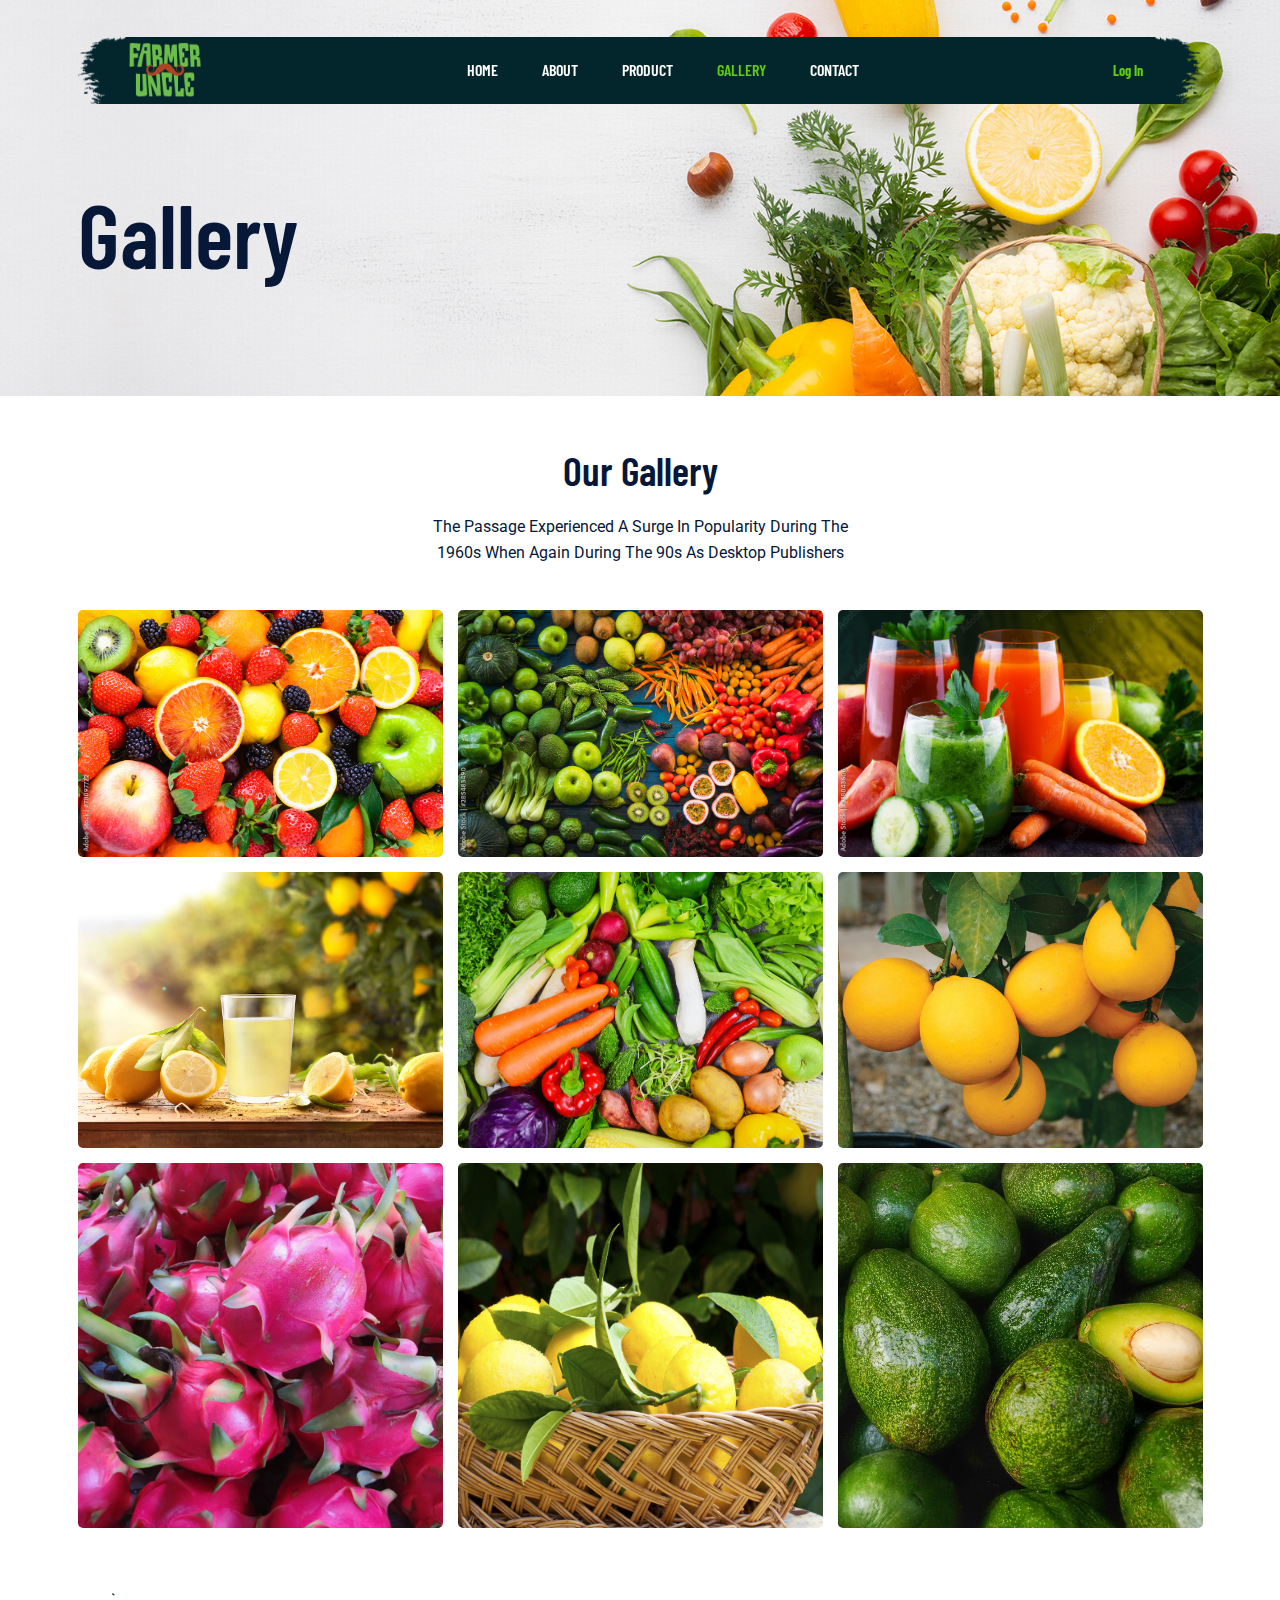
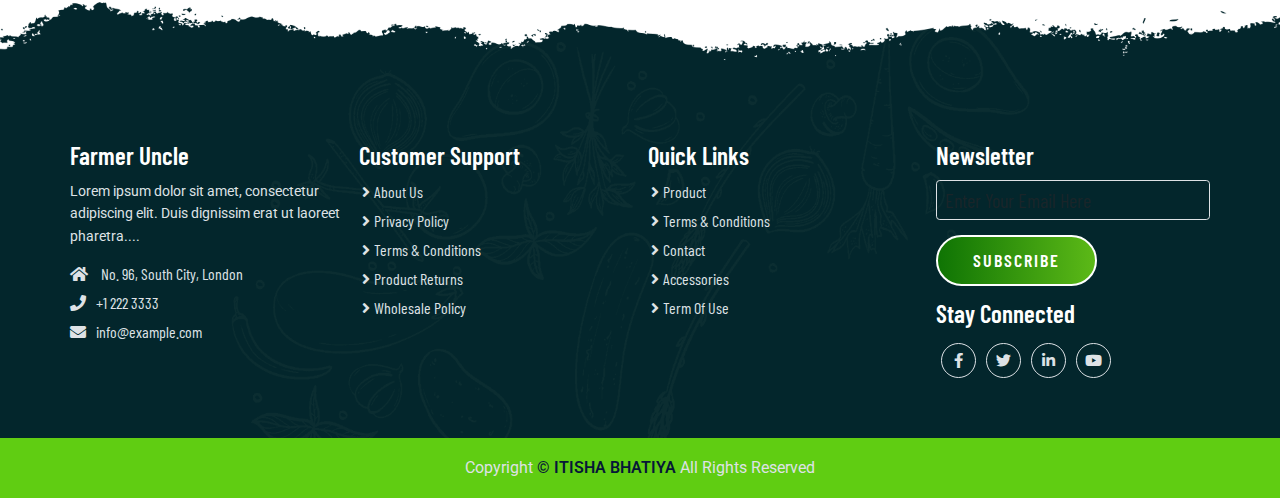
<file: fruits/gallery.html>
<!--Gallery Page Design-->
<!DOCTYPE html>
<html lang="en">

<head>
    <meta charset="UTF-8">
    <meta http-equiv="X-UA-Compatible" content="IE=edge">
    <meta name="viewport" content="width=device-width, initial-scale=1.0">
    <title>Farmer Uncle</title>
    <link rel="shortcut icon" href="favicon.ico" type="image/x-icon" />

    <!-- Bootstrap 5 CDN -->
    <link href="https://cdn.jsdelivr.net/npm/bootstrap@5.1.3/dist/css/bootstrap.min.css" rel="stylesheet">

    <!-- Font Awesome 5 CDN -->
    <link rel="stylesheet" href="https://cdnjs.cloudflare.com/ajax/libs/font-awesome/5.15.4/css/all.min.css" />

    <!-- Style CSS -->
    <link rel="stylesheet" href="css/style.css">
    <link rel="stylesheet" href="css/media.css">
</head>

<body class="gallery">
    <!-- Navbar Section Start -->
    <header id="full_nav">
        <div class="header">
            <div class="container">
                <nav class="navbar navbar-expand-lg">
                    <a class="navbar-brand" href="index.html">
                        <img decoding="async" src="./images/logofarm.png" alt="">
                    </a>
                    <button class="navbar-toggler" type="button" data-bs-toggle="collapse" data-bs-target="#main-nav"
                        aria-controls="main-nav" aria-expanded="false" aria-label="Toggle navigation">
                        <i class="fas fa-stream navbar-toggler-icon"></i>
                    </button>

                    <div class="collapse navbar-collapse" id="main-nav">
                        <ul class="navbar-nav mx-auto">
                            <li class="nav-item">
                                <a class="nav-link" href="index.html">Home</a>
                            </li>

                            <li class="nav-item">
                                <a class="nav-link" href="about.html">About</a>
                            </li>

                            <li class="nav-item">
                                <a class="nav-link" href="product.html">Product</a>
                            </li>

                            <li class="nav-item">
                                <a class="nav-link active" href="gallery.html">Gallery</a>
                            </li>

                            <li class="nav-item">
                                <a class="nav-link" href="contact.html">Contact</a>
                            </li>
                        </ul>

                        <div class="header_right">
                            <div class="text-lg-end">
                                <span>Log In</span>
                            </div>
                        </div>
                    </div>
                </nav>
            </div>
        </div>
    </header>
    <!-- Navbar Section Exit -->

    <!-- banner Section start -->
    <section class="banner_section">
        <div class="container">
            <div class="banner-content">
                <h1>Gallery</h1>
            </div>
        </div>
    </section>
    <!-- banner section exit -->

    <!-- Gallery Section Start-->
    <section class="gallery_section">
        <div class="container">
            <div class="row">
                <div class="col-12 text-center pb-5">
                    <h2 class="section-title">Our Gallery</h2>
                    <p class="section-subtitle">The Passage Experienced A Surge In Popularity During The 1960s When
                        Again During The 90s As Desktop Publishers</p>
                </div>
                <div class="col-sm-6 col-lg-4 mb-4">
                        <img decoding="async" src="images/gallery/g-1.jpg" class="img-fluid rounded-3">
                </div>
                <div class="col-sm-6 col-lg-4 mb-4">
                        <img decoding="async" src="images/gallery/g-2.jpg" class="img-fluid rounded-3">
                </div>
                <div class="col-sm-6 col-lg-4 mb-4">
                        <img decoding="async" src="images/gallery/g-3.jpg" class="img-fluid rounded-3">
                </div>
                <div class="col-sm-6 col-lg-4 mb-4">
                        <img decoding="async" src="images/gallery/g-4.jpg" class="img-fluid rounded-3">
                </div>
                <div class="col-sm-6 col-lg-4 mb-4">
                        <img decoding="async" src="images/gallery/g-5.jpg" class="img-fluid rounded-3">
                </div>
                <div class="col-sm-6 col-lg-4 mb-4">
                        <img decoding="async" src="images/gallery/g-6.jpg" class="img-fluid rounded-3">
                </div>
                <div class="col-sm-6 col-lg-4 mb-4">
                        <img decoding="async" src="images/gallery/g-10.jpg" class="img-fluid rounded-3">
                </div>
                <div class="col-sm-6 col-lg-4 mb-4">
                        <img decoding="async" src="images/gallery/g-8.jpg" class="img-fluid rounded-3">
                </div>
                <div class="col-sm-6 col-lg-4 mb-4">
                        <img decoding="async" src="images/gallery/g-9.jpg" class="img-fluid rounded-3">
                </div>
            </div>
        </div>
    </section>
    <!-- Gallery Section Exit -->

    <!-- Footer section Start-->
    <section class="footer_wrapper mt-3 mt-md-0">
        <div class="container px-5 px-lg-0">
            <div class="row">
                <div class="col-lg-3 col-sm-6 mb-5 mb-lg-0">
                    <h5>Farmer Uncle</h5>
                    <p class="mb-4 ps-0 company_details">Lorem ipsum dolor sit amet, consectetur adipiscing elit. Duis
                        dignissim erat ut laoreet
                        pharetra....</p>
                    <div class="contact-info">
                        <ul class="list-unstyled">
                            <li><a href="#"><i class="fa fa-home me-3"></i> No. 96, South City, London</a></li>
                            <li><a href="#"><i class="fa fa-phone me-3"></i>+1 222 3333</a></li>
                            <li><a href="#"><i class="fa fa-envelope me-3"></i>info@example.com</a></li>
                        </ul>
                    </div>
                </div>
                <div class="col-lg-3 col-sm-6 mb-5 mb-lg-0">
                    <h5>Customer Support</h5>
                    <ul class="link-widget p-0">
                        <li><a href="#">About Us</a></li>
                        <li><a href="#">Privacy Policy</a></li>
                        <li><a href="#">Terms & Conditions</a></li>
                        <li><a href="#">Product Returns</a></li>
                        <li><a href="#">Wholesale Policy</a></li>
                    </ul>
                </div>
                <div class="col-lg-3 col-sm-6 mb-5 mb-lg-0">
                    <h5>Quick Links</h5>
                    <ul class="link-widget p-0">
                        <li><a href="#">Product</a></li>
                        <li><a href="#">Terms & Conditions</a></li>
                        <li><a href="#">Contact</a></li>
                        <li><a href="#">Accessories</a></li>
                        <li><a href="#">Term Of Use</a></li>
                    </ul>
                </div>
                <div class="col-lg-3 col-sm-6 mb-5 mb-lg-0">
                    <h5>Newsletter</h5>
                    <div class="form-group mb-4">
                        <input type="email" class="form-control bg-transparent" placeholder="Enter Your Email Here">
                        <button type="submit" class="btn main-btn">Subscribe</button>
                    </div>
                    <h5>Stay Connected</h5>
                    <ul class="social-network d-flex align-items-center p-0">
                        <li><a href="#"><i class="fab fa-facebook-f"></i></a></li>
                        <li><a href="#"><i class="fab fa-twitter"></i></a></li>
                        <li><a href="#"><i class="fab fa-linkedin-in"></i></a></li>
                        <li><a href="#"><i class="fab fa-youtube"></i></a></li>
                    </ul>
                </div>
            </div>
        </div>
        <div class="container-fluid copyright-section">
            <p>Copyright <a href="#">© ITISHA BHATIYA</a> All Rights Reserved</p>
        </div>
    </section>
    <!-- Footer Section Exit  -->

    <!-- jQuery CDN -->
    <script src="https://code.jquery.com/jquery-3.6.0.min.js"></script>

    <!-- Bootstrap 5 CDN -->
    <script src="https://cdn.jsdelivr.net/npm/@popperjs/core@2.10.2/dist/umd/popper.min.js"></script>
    <script src="https://cdn.jsdelivr.net/npm/bootstrap@5.1.3/dist/js/bootstrap.min.js"></script>

</body>
</html>
</file>
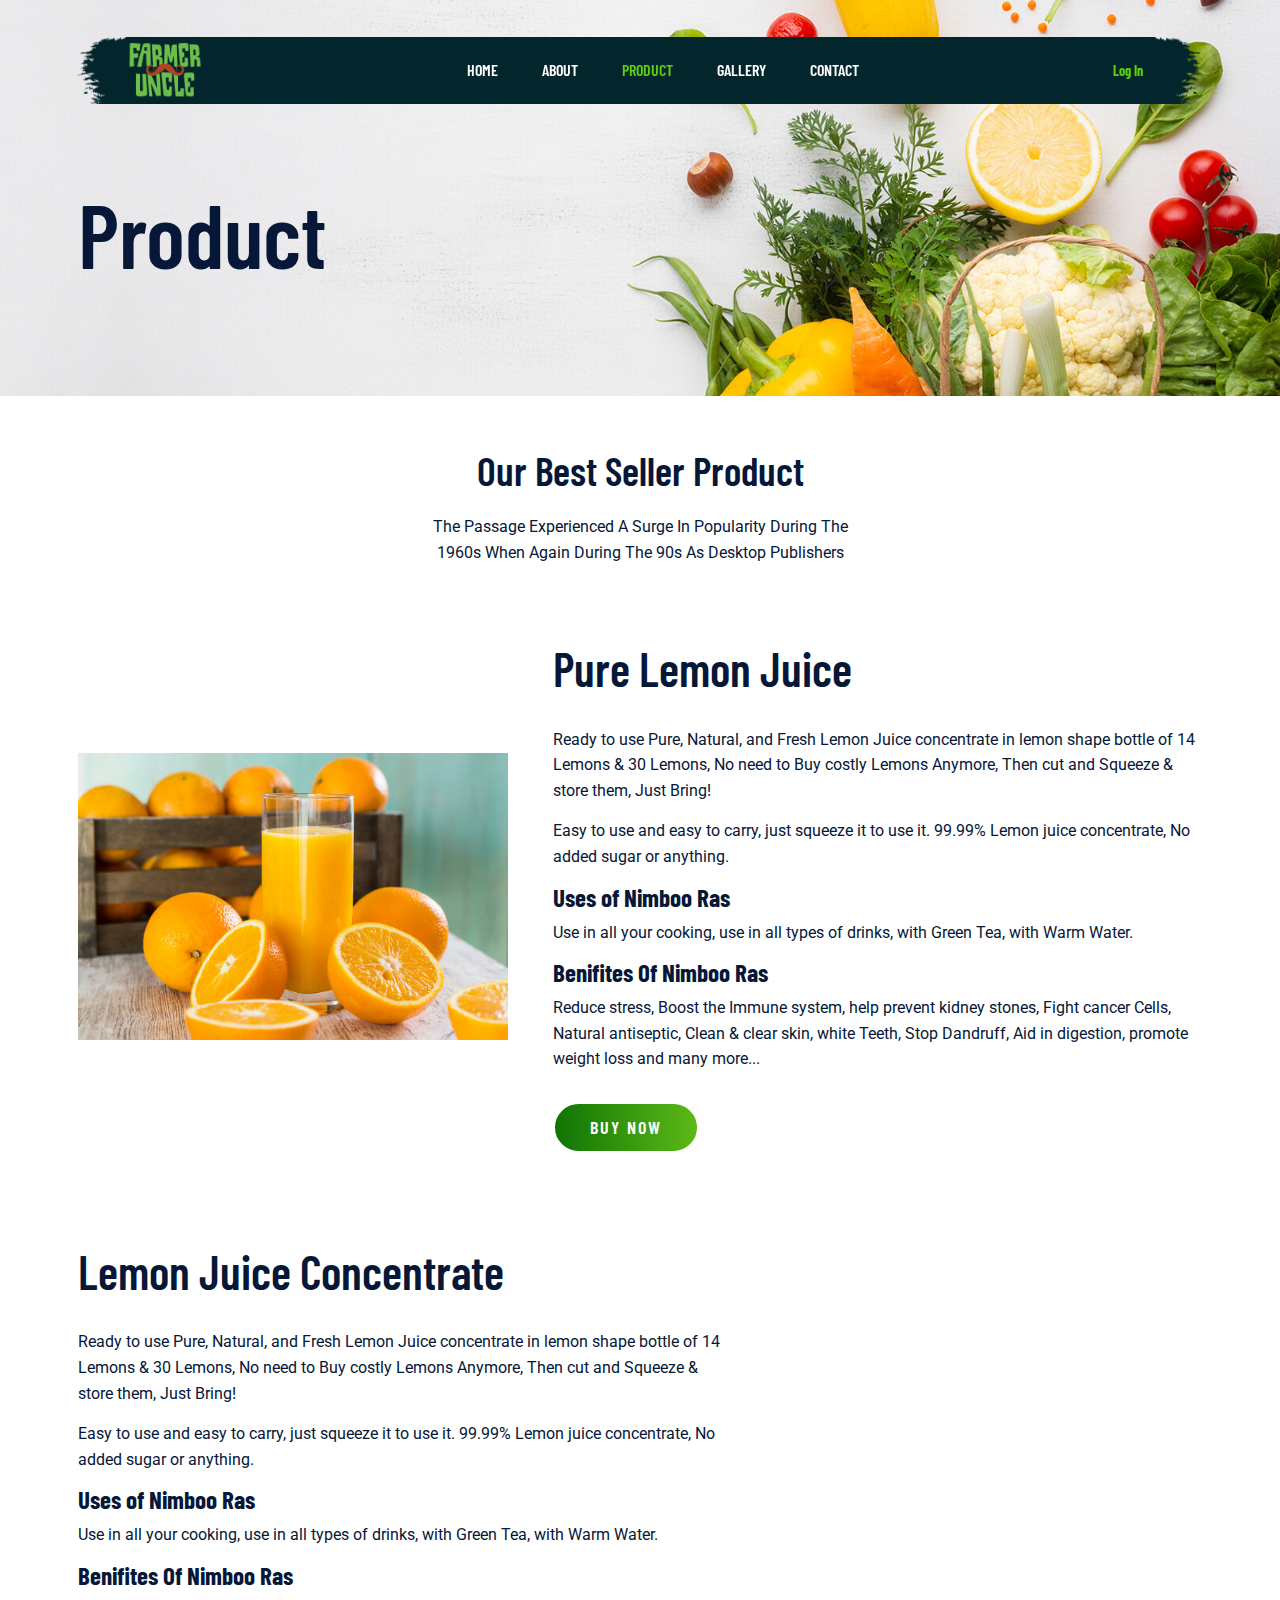
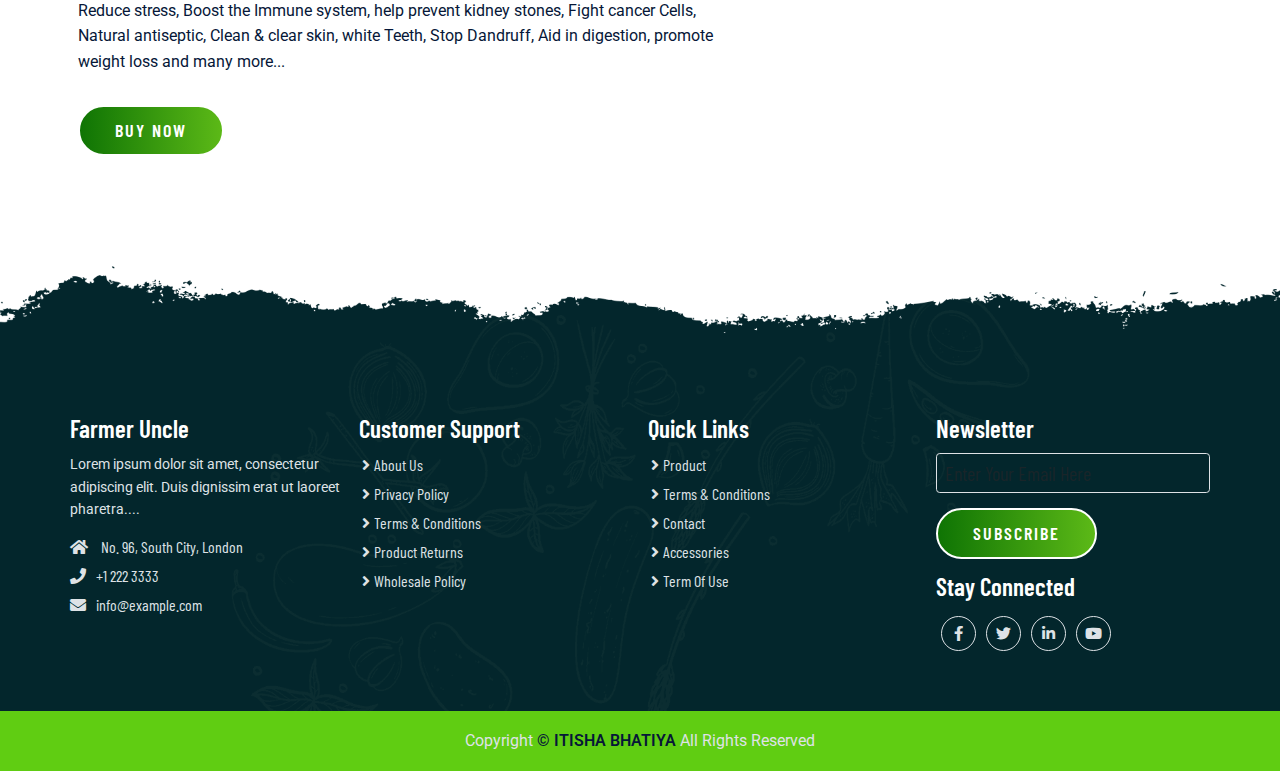
<file: fruits/product.html>
<!--Product Page Design-->
<!DOCTYPE html>
<html lang="en">

<head>
    <meta charset="UTF-8">
    <meta http-equiv="X-UA-Compatible" content="IE=edge">
    <meta name="viewport" content="width=device-width, initial-scale=1.0">
    <title>Farmer Uncle</title>
    <link rel="shortcut icon" href="favicon.ico" type="image/x-icon" />

    <!-- Bootstrap 5 CDN -->
    <link href="https://cdn.jsdelivr.net/npm/bootstrap@5.1.3/dist/css/bootstrap.min.css" rel="stylesheet">

    <!-- Font Awesome 5 CDN -->
    <link rel="stylesheet" href="https://cdnjs.cloudflare.com/ajax/libs/font-awesome/5.15.4/css/all.min.css" />

    <!-- Style CSS -->
    <link rel="stylesheet" href="css/style.css">
    <link rel="stylesheet" href="css/media.css">
</head>

<body class="product">
    <!-- Navbar Section -->
    <header id="full_nav">
        <div class="header">
            <div class="container">
                <nav class="navbar navbar-expand-lg">
                    <a class="navbar-brand" href="index.html">
                        <img decoding="async" src="./images/logofarm.png" alt="">
                    </a>
                    <button class="navbar-toggler" type="button" data-bs-toggle="collapse" data-bs-target="#main-nav"
                        aria-controls="main-nav" aria-expanded="false" aria-label="Toggle navigation">
                        <i class="fas fa-stream navbar-toggler-icon"></i>
                    </button>

                    <div class="collapse navbar-collapse" id="main-nav">
                        <ul class="navbar-nav mx-auto">
                            <li class="nav-item active">
                                <a class="nav-link" href="index.html">Home</a>
                            </li>

                            <li class="nav-item">
                                <a class="nav-link" href="about.html">About</a>
                            </li>

                            <li class="nav-item">
                                <a class="nav-link active" href="product.html">Product</a>
                            </li>

                            <li class="nav-item">
                                <a class="nav-link" href="gallery.html">Gallery</a>
                            </li>
                            <li class="nav-item">
                                <a class="nav-link" href="contact.html">Contact</a>
                            </li>
                        </ul>

                        <div class="header_right">
                            <div class="text-lg-end">
                                <span>Log In</span>
                            </div>
                        </div>
                    </div>
                </nav>
            </div>
        </div>
    </header>
    <!-- Navbar Section end -->

    <!-- banner Section start -->
    <section class="banner_section">
        <div class="container">
            <div class="banner-content">
                <h1>Product</h1>
            </div>
        </div>
    </section>
    <!-- banner section exit -->

    <!--Product Section start -->
    <section class="product_section">
        <div class="container">
            <div class="row justify-content-center">
                <div class="col-12 text-center pb-5">
                    <h2 class="section-title">Our Best Seller Product</h2>
                    <p class="section-subtitle">The Passage Experienced A Surge In Popularity During The 1960s When
                        Again During The 90s As Desktop Publishers</p>
                </div>
            </div>
            <div class="row align-items-center py-5">
                <div class="col-xl-5 col-lg-6 col-12 mb-5">
                    <div class="card border-0 me-lg-5">
                        <img decoding="async" src="./images/products/fresh-fruits1.jpg" alt="products">
                    </div>
                </div>
                <div class="col-xl-7 col-lg-6 col-12 mb-5">
                    <div class="product-content">
                        <h2>Pure Lemon Juice</h2>
                        <div class="product-details">
                            <p>Ready to use Pure, Natural, and Fresh Lemon Juice concentrate in lemon shape bottle of 14
                                Lemons & 30 Lemons, No need to Buy costly Lemons Anymore, Then cut and Squeeze & store
                                them, Just Bring!</p>
                            <p>Easy to use and easy to carry, just squeeze it to use it. 99.99% Lemon juice concentrate,
                                No added sugar or anything.</p>

                            <h4>Uses of Nimboo Ras</h4>
                            <p>Use in all your cooking, use in all types of drinks, with Green Tea, with Warm Water.
                            </p>
                            <h4>Benifites Of Nimboo Ras</h4>
                            <p>Reduce stress, Boost the Immune system, help prevent kidney stones, Fight cancer Cells,
                                Natural antiseptic, Clean & clear skin, white Teeth, Stop Dandruff, Aid in digestion,
                                promote weight loss and many more...</p>

                            <a href="#" class="btn main-btn">Buy Now</a>
                        </div>
                    </div>
                </div>
            </div>
            <div class="row align-items-center py-5">
                <div class="col-xl-7 col-lg-6 col-12 mb-5  order-2 order-lg-1">
                    <div class="product-content">
                        <h2>Lemon Juice Concentrate</h2>
                        <div class="product-details">
                            <p>Ready to use Pure, Natural, and Fresh Lemon Juice concentrate in lemon shape bottle of 14
                                Lemons & 30 Lemons, No need to Buy costly Lemons Anymore, Then cut and Squeeze & store
                                them, Just Bring!</p>
                            <p>Easy to use and easy to carry, just squeeze it to use it. 99.99% Lemon juice concentrate,
                                No added sugar or anything.</p>

                            <h4>Uses of Nimboo Ras</h4>
                            <p>Use in all your cooking, use in all types of drinks, with Green Tea, with Warm Water.
                            </p>
                            <h4>Benifites Of Nimboo Ras</h4>
                            <p>Reduce stress, Boost the Immune system, help prevent kidney stones, Fight cancer Cells,
                                Natural antiseptic, Clean & clear skin, white Teeth, Stop Dandruff, Aid in digestion,
                                promote weight loss and many more...</p>

                            <a href="#" class="btn main-btn">Buy Now</a>
                        </div>
                    </div>
                </div>
                <div class="col-xl-5 col-lg-6 col-12 mb-5 order-1 order-lg-2">
                    <div class="card border-0 ms-lg-5">
                        <img decoding="async" src="./images/products/fresh-fruits2.jpg" alt="product" class="img-fluid">
                    </div>
                </div>
            </div>

        </div>
    </section>
    <!--Product Section Exit -->

    <!-- Footer section -->
    <section class="footer_wrapper mt-3 mt-md-0">
        <div class="container px-5 px-lg-0">
            <div class="row">
                <div class="col-lg-3 col-sm-6 mb-5 mb-lg-0">
                    <h5>Farmer Uncle</h5>
                    <p class="mb-4 ps-0 company_details">Lorem ipsum dolor sit amet, consectetur adipiscing elit. Duis
                        dignissim erat ut laoreet
                        pharetra....</p>
                    <div class="contact-info">
                        <ul class="list-unstyled">
                            <li><a href="#"><i class="fa fa-home me-3"></i> No. 96, South City, London</a></li>
                            <li><a href="#"><i class="fa fa-phone me-3"></i>+1 222 3333</a></li>
                            <li><a href="#"><i class="fa fa-envelope me-3"></i>info@example.com</a></li>
                        </ul>
                    </div>
                </div>
                <div class="col-lg-3 col-sm-6 mb-5 mb-lg-0">
                    <h5>Customer Support</h5>
                    <ul class="link-widget p-0">
                        <li><a href="#">About Us</a></li>
                        <li><a href="#">Privacy Policy</a></li>
                        <li><a href="#">Terms & Conditions</a></li>
                        <li><a href="#">Product Returns</a></li>
                        <li><a href="#">Wholesale Policy</a></li>
                    </ul>
                </div>
                <div class="col-lg-3 col-sm-6 mb-5 mb-lg-0">
                    <h5>Quick Links</h5>
                    <ul class="link-widget p-0">
                        <li><a href="#">Product</a></li>
                        <li><a href="#">Terms & Conditions</a></li>
                        <li><a href="#">Contact</a></li>
                        <li><a href="#">Accessories</a></li>
                        <li><a href="#">Term Of Use</a></li>
                    </ul>
                </div>
                <div class="col-lg-3 col-sm-6 mb-5 mb-lg-0">
                    <h5>Newsletter</h5>
                    <div class="form-group mb-4">
                        <input type="email" class="form-control bg-transparent" placeholder="Enter Your Email Here">
                        <button type="submit" class="btn main-btn">Subscribe</button>
                    </div>
                    <h5>Stay Connected</h5>
                    <ul class="social-network d-flex align-items-center p-0">
                        <li><a href="#"><i class="fab fa-facebook-f"></i></a></li>
                        <li><a href="#"><i class="fab fa-twitter"></i></a></li>
                        <li><a href="#"><i class="fab fa-linkedin-in"></i></a></li>
                        <li><a href="#"><i class="fab fa-youtube"></i></a></li>
                    </ul>
                </div>
            </div>
        </div>
        <div class="container-fluid copyright-section">
            <p>Copyright <a href="#">© ITISHA BHATIYA</a> All Rights Reserved</p>
        </div>
    </section>
    <!-- Footer Section Exit  -->

    <!-- Bootstrap 5 CDN -->
    <script src="https://cdn.jsdelivr.net/npm/@popperjs/core@2.10.2/dist/umd/popper.min.js"></script>
    <script src="https://cdn.jsdelivr.net/npm/bootstrap@5.1.3/dist/js/bootstrap.min.js"></script>

</body>
</html>
</file>
<file: fruits/css/style.css>
@import url('https://fonts.googleapis.com/css2?family=Barlow+Condensed:wght@200;300;400;500;600;700;800;900&display=swap');
@import url('https://fonts.googleapis.com/css2?family=Roboto:wght@300;400;500;700;900&display=swap');

* {
    -webkit-box-sizing: border-box;
    box-sizing: border-box;
    margin: 0;
    padding: 0;
    text-decoration: none;
    outline: none;
}

:root {
    --bg-white: #fff;
    --primary-text: #061738;
    --secondary-color: #60cd12;
    --light-color: #e2f6de;
    --dark-color: #03262c;
    --text-white: #fff;
    --text-gray: #dee2e6;
    --anchor-color: #007aff;
    --primary-font: 'Barlow Condensed', sans-serif;
    --secondary-font: 'Roboto', sans-serif;
}

body,
html {
    color: var(--primary-text);
    font-size: 10px;
    font-weight: 400;
    font-family: var(--primary-font);
    scroll-behavior: smooth;
    line-height: 1.5;
}

h1,
h2,
h3,
h4,
h5,
h6,
p {
    margin: 0;
}

h1 {
    font-size: 9rem;
    line-height: 1.4;
    font-weight: 600;
    color: var(--primary-text);
}

h2 {
    color: var(--primary-text);
    font-size: 4.7rem;
    font-weight: 600;
    display: inline-block;
    text-transform: capitalize;
    line-height: 1.2;
    margin-bottom: 2rem;
}

h3 {
    color: var(--text-white);
    font-size: 3.1rem;
    line-height: 1.2;
    font-weight: 700;
}

h4 {
    font-size: 2.5rem;
    font-weight: 700;
    line-height: 1;
    color: var(--primary-text);
}

h5 {
    font-size: 1.8rem;
    font-weight: 600;
    line-height: 1;
    color: var(--primary-text);
}

p {
    font-size: 1.6rem;
    line-height: 1.6;
    margin-top: 1rem;
    color: var(--primary-text);
    font-family: var(--secondary-font);
}

embed,
iframe,
img,
object {
    max-width: 100%;
}

ul {
    margin: 0;
    padding: 0;
    list-style: none;
}

a,
a:active,
a:focus,
a:hover,
button {
    text-decoration: none;
    outline: 0;
}

li a {
    color: var(--text-white);
}

a:hover,
button:hover {
    -webkit-transition: all 0.3s ease-in;
    transition: all 0.3s ease-in;
}

::-webkit-scrollbar {
    width: 10px;
}

::-webkit-scrollbar-track {
    background: var(--white);
}

::-webkit-scrollbar-thumb {
    background: var(--secondary-color);
}

.main-btn {
    position: relative;
    color: var(--bg-white);
    background: linear-gradient(to right, #0f7404, #5cb917);
    z-index: 1;
    overflow: hidden;
    border: 0.2rem solid var(--bg-white);
    border-radius: 3.5rem;
    text-transform: uppercase;
    padding: 1rem 3.5rem;
    font-weight: 600;
    font-size: 1.8rem;
    margin-top: 1.5rem;
    letter-spacing: 0.2rem;
}

.main-btn:hover {
    background: var(--bg-white);
    color: var(--secondary-color);
    border: 0.2rem solid var(--secondary-color);
}

section {
    padding: 5rem 0;
}

.section-title {
    font-size: 4rem;
    font-weight: 600;
    color: var(--primary-text);
    text-transform: capitalize;
    margin-bottom: 2rem;
}

.section-subtitle {
    font-size: 1.6rem;
    font-weight: 400;
    color: var(--primary-text);
    font-family: var(--secondary-font);
    max-width: 40%;
    margin: auto;
    margin-bottom: 1.5rem;
}

.about .banner_section,
.product .banner_section,
.gallery .banner_section,
.contact .banner_section
    {
    background: url('../images/banner-slide/top-banner.jpg');
    background-repeat: no-repeat;
    background-position: center;
    background-size: cover;
    padding-top: 17rem;
    padding-bottom: 10rem;
    min-height: auto;
}

.contact .contact-form
    {
    background-color: var(--light-color);
    padding: 5rem;
    box-shadow: 0 0.2rem 1.5rem rgb(0 0 0 / 4%);
}

.contact .contact-form .form-control:focus
    {
    outline: none;
    box-shadow: none;
}

.contact .contact-form .form-control::placeholder
    {
    color: var(--primary-text);
}

.contact .contact-form .form-control
    {
    padding: 1rem 1.5rem;
    border-radius: 0.rem;
    border: 0.1rem solid var(--secondary-color);
    color: var(--primary-text);
    font-size: 1.5rem;
    font-weight: 400;
    font-family: var(--secondary-font);
}

/* navbar css */

.header {
    position: fixed;
    width: 100%;
    top: 2rem;
    left: 0;
    z-index: 999;
}

.header .navbar {
    background: url('../images/header-bg.png');
    background-repeat: no-repeat;
    background-position: center;
    background-size: contain;
    padding: 2rem 5rem;
}

.navbar-brand {
    width: 7.5rem;
    margin-top: -0.1rem;
}

.header .navbar-nav .nav-link {
    color: var(--text-white);
    text-transform: uppercase;
    font-size: 1.6rem;
    font-weight: 600;
    padding: 0.5rem 2rem;
    margin: 0 0.2rem;
    font-family: var(--primary-font);
}

.header .navbar-nav .nav-link:hover,
.header .navbar-nav .nav-link.active {
    color: var(--secondary-color);
}

.header .navbar-toggler {
    color: var(--text-white);
    font-size: 2rem;
    height: 2.7rem;
    padding: 0;
}

.header .navbar-toggler:focus {
    outline: none;
    box-shadow: none;
}

.header .header-right ul img {
    width: 2rem;
}

.header .header_right span {
    color: var(--secondary-color);
    display: block;
    font-weight: 700;
    font-size: 1.4rem;
    margin-right: 1rem;
}

.header .header_right .phone_no {
    color: var(--text-white);
    font-size: 1.6rem;
}

.header .header_right a {
    height: 3.5rem;
    width: 3.5rem;
    text-align: center;
    background-color: #13424a;
    border-radius: 50%;
    margin-left: 1rem;
    display: flex;
    align-items: center;
    justify-content: center;
}

.header-scrolled {
    position: fixed;
    top: -0.4rem;
    left: 0;
    right: 0;
    width: 100%;
    max-width: 1320px;
    margin: auto;
    z-index: 999;
    transition: 0.3s ease-in-out;
}

/* Banner Section css */

.banner_section {
    background: url('../images/banner-slide/Banner-1.jpg');
    background-repeat: no-repeat;
    background-size: cover;
    background-position: center;
    min-height: 90vh;
}

.banner_section .carousel-item {
    padding: 3rem 0;
    height: 90vh;
}

.banner_section .carousel-caption {
    top: 30%;
    bottom: 0;
    left: 3%;
    right: 0;
    text-align: left;
    width: 100%;
}

.banner_section .carousel-caption h3 {
    padding: 0.5rem 1.5rem;
    background-color: var(--dark-color);
    display: inline;
}

.banner_section .carousel-caption p {
    max-width: 40rem;
    margin-bottom: 2rem;
}

/* Features CSS */

.feature_section .features-box {
    background-color: transparent;
    border: 0.15rem solid var(--light-color);
    padding: 8rem 0;
    transition: all 0.3s;
}

.feature_section .features-box .features-icon-border {
    background-color: transparent;
    border-radius: 50%;
    border: 0.2rem solid var(--light-color);
    padding: 1.3rem;
    display: inline-block;
}

.feature_section .features-box .features-icon {
    height: 6.5rem;
    width: 6.5rem;
    background-color: var(--light-color);
    margin: auto;
    border-radius: 50%;
    display: flex;
    align-items: center;
    justify-content: center;
}

.feature_section .features-box .features-icon img {
    width: 3.7rem;
}

.feature_section .features-box h3 {
    margin-top: 1.5rem;
    color: var(--primary-text);
}

.feature_section .features-box:hover {
    background-color: #03262c;
    border-color: #03262c;
}

.feature_section .features-box:hover h3 {
    color: #fff;
}

.feature_section .features-box:hover .features-icon-border {
    border-color: #36970e;
}


/* About Section css */

.landing_about_section {
    background: url('../images/about/about-banner.jpg');
    background-repeat: no-repeat;
    background-size: cover;
    background-position: center;
    padding: 9rem 0;
}

.landing_about_section p {
    color: var(--primary-text);
    margin-bottom: 2rem;
}


/* product card design css */

.landing_product_section .product-card {
    position: relative;
    overflow: hidden;
    cursor: pointer;
    border: transparent;
    border: 0.2rem solid var(--light-color);
    padding: 2rem 1rem;
    position: relative;
    transition: all 0.3s;
}

.landing_product_section .product-card .product-img {
    margin-bottom: 7rem;
    text-align: center;
}

.landing_product_section .product-card h3 {
    color: var(--primary-text);
}

.landing_product_section .product-card span {
    font-size: 1.8rem;
    font-weight: 600;
    text-transform: uppercase;
    color: var(--secondary-color);
    margin-right: 0.5rem;
    text-decoration: line-through;
    transition: all 0.3s;

}

.landing_product_section .product-detail {
    position: absolute;
    bottom: -22rem;
    right: 0;
    left: 0;
    text-align: center;
    padding: 5rem 1rem;
    background-color: var(--dark-color);
    transition: all 0.5s ease;
}

.landing_product_section .product-card:hover .product-detail {
    bottom: 0;
}


/* Testimonial css */
.testimonial_section {
    background-color: var(--light-color);
    padding-bottom: 8rem;
}

.testimonial_section .carousel-indicators {
    bottom: -6rem;
}

.testimonial_section .carousel-indicators button {
    background-color: var(--dark-color);
    width: 1.2rem;
    height: 1.2rem;
    border-radius: 50%;

}

.testimonial_section .card {
    background: url('../images/testimonial/testimonial-bg.png');
    background-size: cover;
    background-repeat: no-repeat;
    background-position: center center;
    text-align: right;
    padding: 5rem 5rem 5rem 0;
    border-radius: 0 .5rem .5rem 0;
    border: 0.1rem solid transparent;
}

.testimonial_section .profile-box {
    padding: 1.875rem;
    background-color: var(--dark-color);
    border-radius: .5rem 0 0 .5rem;
}

.testimonial_section .profile-box img {
    border-radius: .625rem 3.125rem;
    width: 100%;
    height: 100%;
    object-fit: cover;
}

.testimonial_section .desc-box {
    padding-left: 2.5rem;
}

/* Gallery CSS */

.gallery_section img {
    width: 100%;
    height: 100%;
    object-fit: cover;
}

/* Footer CSS */

.footer_wrapper {
    background: url('../images/footer-bg/footer_bg.png');
    background-repeat: no-repeat;
    background-size: cover;
    background-position: top center;
    padding-top: 15rem;
    padding-bottom: 0rem;
}

.footer_wrapper h5 {
    color: var(--text-white);
    font-size: 2.5rem;
    margin-bottom: 1.25rem;
}

.footer_wrapper ul li {
    margin-bottom: .5rem;
    list-style: none;
}

.footer_wrapper .company_details {
    font-size: 1.4rem;
}

.footer_wrapper .contact-info li a {
    color: var(--text-gray);
    font-size: 1.6rem;
}

.footer_wrapper .link-widget li a,
.footer_wrapper p {
    color: var(--text-gray);
    font-size: 1.6rem;
    padding-left: 1.5rem;
    position: relative;
    -webkit-transition: all 0.3s ease-out 0s;
    transition: all 0.3s ease-out 0s;
}

.footer_wrapper .link-widget li a::before {
    content: '\f105';
    font-family: "Font Awesome 5 Free";
    font-weight: 900;
    position: absolute;
    left: 0.3rem;
    top: 50%;
    -webkit-transform: translateY(-50%);
    transform: translateY(-50%);
}

.footer_wrapper .link-widget li a:hover {
    margin-left: .625rem;
    color: var(--secondary-color);
}

.footer_wrapper .social-network a {
    width: 3.5rem;
    height: 3.5rem;
    margin: .5rem;
    line-height: 3.2rem;
    font-size: 1.5rem;
    display: inline-block;
    border: .125rem solid var(--text-gray);
    color: var(--text-gray);
    text-align: center;
    border-radius: 100%;
    -webkit-transition: all 0.3s cubic-bezier(0.645, 0.045, 0.355, 1);
    transition: all 0.3s cubic-bezier(0.645, 0.045, 0.355, 1);
}

.footer_wrapper .social-network a:hover {
    background-color: var(--secondary-color);
    border-color: var(--secondary-color);
    color: var(--text-white);
    box-shadow: 0 .625rem .9375rem 0 rgb(0 0 0 / 10%);
    transform: translateY(-0.1875rem);
}

.footer_wrapper .form-control {
    font-size: 2rem;
    color: white;
}

.footer_wrapper .form-control:focus {
    outline: none;
    box-shadow: none;
    border-color: var(--secondary-color);
}

.footer_wrapper .copyright-section {
    background-color: var(--secondary-color);
    text-align: center;
    margin-top: 5rem;
}

.footer_wrapper .copyright-section p {
    margin-top: 0;
    padding: 3rem 0;
    line-height: 0;
}

.footer_wrapper .copyright-section a {
    color: var(--primary-text);
    font-weight: 600;
}

/* About Page CSS */

.about .about-details p {
    color: var(--primary-text);
}

/* Contact Page CSS */
.contact .contact-form textarea {
    min-height: 15rem;
}

.contact .content-box .info-box li {
    position: relative;
    padding-left: 7rem;
    padding-bottom: 3.5rem;
    margin-bottom: 2.9rem;
}

.contact .content-box .info-box li i {
    position: absolute;
    left: 0;
    top: 1.5rem;
    font-size: 4.5rem;
    line-height: 4.5rem;
    color: var(--primary-text);
}

.contact .content-box .info-box li p {
    color: var(--primary-text);
}

.contact .content-box .info-box li a {
    color: var(--dark-color);
    font-size: 2.5rem;
    font-weight: 400;
    margin-bottom: 0;
    font-family: var(--secondary-font);
}

/* Product Page CSS*/
.product .product-details p {
    margin-bottom: 1.5rem;
}
</file>
<file: fruits/css/media.css>
/* Media Query 1140px */
@media (max-width:1140px) {
    .section-subtitle {
        max-width: 60%;
    }

    .header .navbar {
        background-size: cover;
        padding: 2rem;
    }

    .header .navbar-nav {
        margin-top: 2rem;
    }

    .header .navbar-nav .nav-link {
        padding: 0.2rem 0.5rem;
        margin-bottom: 1rem;
    }

    .header .header_right span {
        padding: 0.2rem 0.5rem;
    }

    .banner_section .carousel-item {
        height: 90vh;
    }
}

/* Media Query 991px */
@media (max-width:991px) {
    .header .navbar {
        background-size: cover;
        padding: 1rem 2rem;
    }

    .header .navbar-nav {
        margin-top: 2rem;
    }

    .header .navbar-nav .nav-link {
        padding: 0.2rem 0.5rem;
        margin-bottom: 1rem;
    }

    .header .header_right span {
        padding: 0.2rem 0.5rem;
    }

    .about .banner_section,
    .product .banner_section,
    .Gallery .banner_section,
    .contact .banner_section {
        padding-top: 12.5rem;
        padding-bottom: 3rem;
    }
}

/* Media Query 767px */
@media (max-width:767px) {

    body,
    html {
        font-size: 8px;
    }

    .section-subtitle {
        max-width: 80%;
    }

    .banner_section {
        min-height: 70vh;
    }

    .banner_section .carousel-item {
        height: 70vh;
    }
}

/* Media Query 590px */
@media (max-width:590px) {

    body,
    html {
        font-size: 7px;
    }
}
</file>
